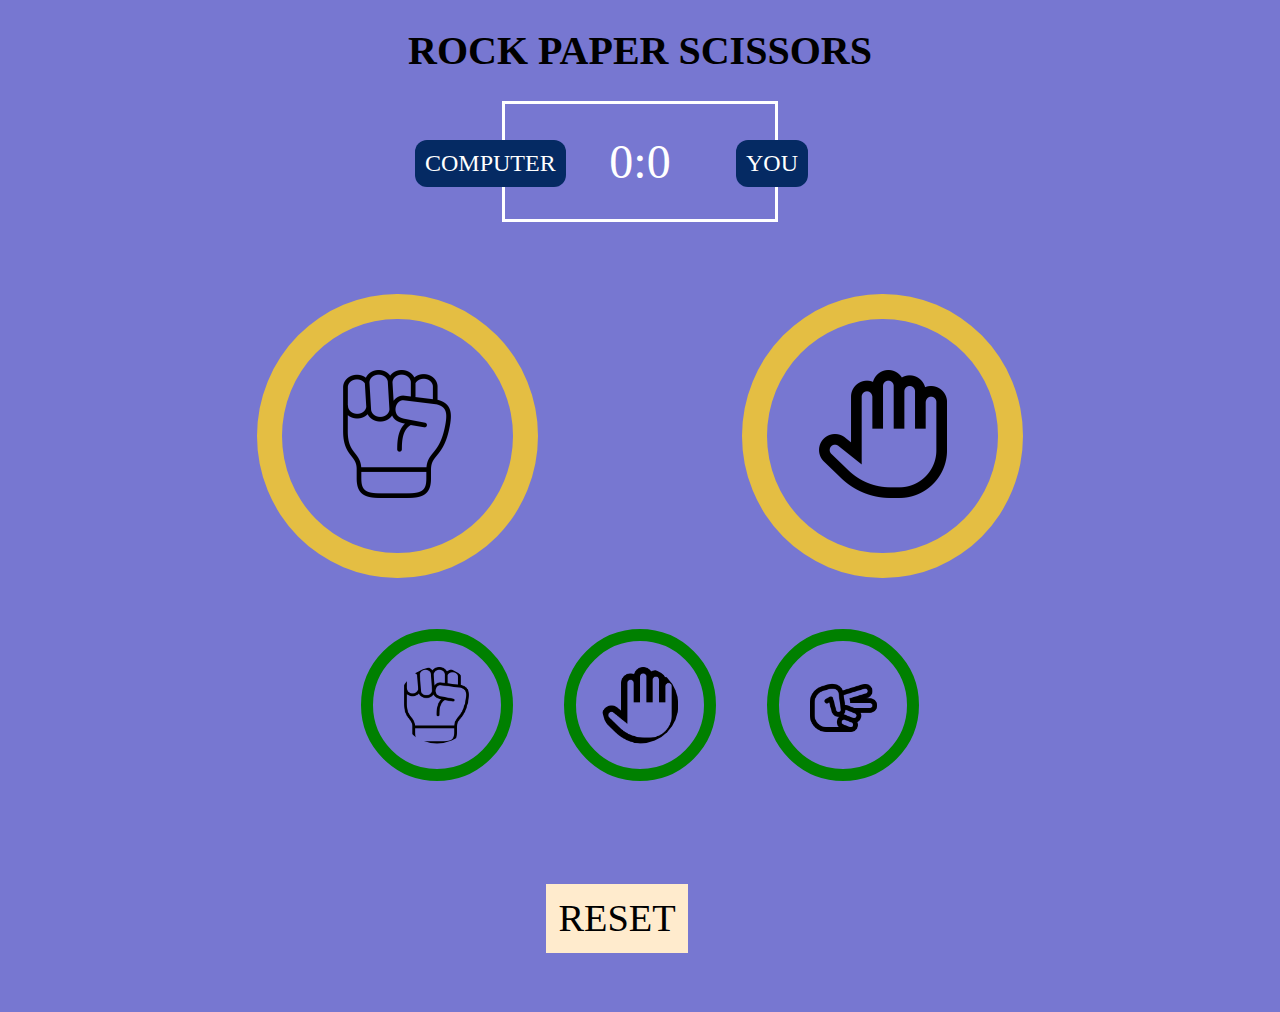
<file: Rock paper scissors/index.html>
<!DOCTYPE html>
<html>
    <head>
        <title>ROCK, PAPER, SCISSORS</title>
        <link rel="stylesheet" href="style.css">
       <script src="rps.js" defer></script>
    </head>

   <body>
    <h1 class="h11">ROCK PAPER SCISSORS</h1>
       <!--scoreboard-->
       <div class="scoreboard">
       <div id="user-badge" class="badge">YOU</div>
       <div id="cpu-badge" class="badge">COMPUTER</div>
       <span id="cs">0</span>:<span id="us">0</span>
     </div>
       

       <!--game-->
       <div class="game">
        <div class="compu">
             <img id="compimg" src="rock.png">
        </div>

        <div id="resultt" class="result">
              YOU WIN
             <!-- <div class="pagain">Play Again</div> -->
        </div>

        <div class="youu">
            <img id="usrimg" src="paper.png">
        </div>
       </div>

       <!--options-->
       <div class="options">
        <img id="img1" src="rock.png">
        <img id="img2" src="paper.png">
        <img id="img3" src="scissors.png">
       </div>

       <!--reset-->
       <div class="buttons">
       
        <div onclick="reset()" id="resett" class="reset">RESET</div>
       </div>
 

   </body>
</html>

<!-- <div class="score-board"></div>
    <div id="user-badge" class="badge">COMPUTER</div>
    <div id="cpu-badge" class="badge">YOU</div>
    <span id="user-score">0</span>:<span id="cpu-score">0</span>
  </div> -->
</file>
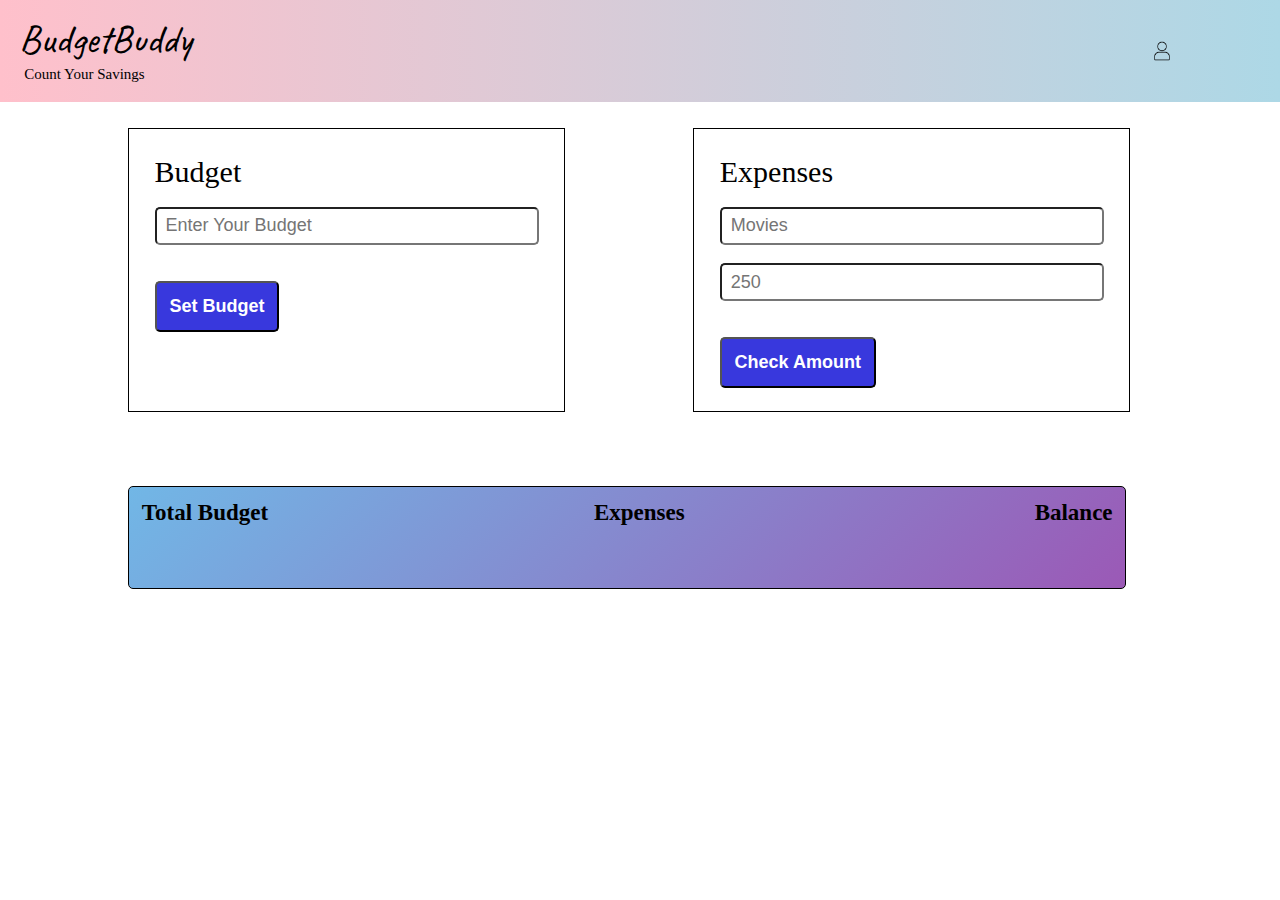
<file: budget.html>
<!DOCTYPE html>
<html lang="en">
<head>
    <meta charset="UTF-8">
    <meta name="viewport" content="width=device-width, initial-scale=1.0">
    <title>Budget App</title>
    <link rel="stylesheet" href="budget.css">
    <link rel="preconnect" href="https://fonts.googleapis.com">
<link rel="preconnect" href="https://fonts.gstatic.com" crossorigin>
<link href="https://fonts.googleapis.com/css2?family=Caveat:wght@400..700&display=swap" rel="stylesheet">

<script src="budget.js" defer></script>
</head>
<body>

<!--navbar-->
    <div class="navbar">
        <div class="text1">
            <p style="font-size: 40px; font-family: Caveat;">BudgetBuddy</p>
            <p style="margin-top: -3vw; font-size: 15px; margin-left: 5px;">Count Your Savings</p>
        </div>

        
        
        <div class="lote">
           
            <img src="people.png" width="20">
            <p id="demo"></p>
           
        </div>
    </div>

    <!--user enter details-->
   <div class="userdeatils">
    <div class="budget">
        <label for="budget" style="font-size: 30px; ">Budget</label><br><br>
        <input type="text" id="budget" name="budget" placeholder="Enter Your Budget" style="height: 3vw; width: 100%; border-radius: 5px;"><br><br><br>
        <button type="button" style="padding: 1vw; border-radius: 5px; background-color: rgb(56, 56, 221);"><span>Set Budget</span></button>
    </div>

    <div class="expenses">
        <label for="budget" style="font-size: 30px; ">Expenses</label><br><br>
        <input type="text" id="budget" name="budget" placeholder="Movies" style="height: 3vw; width: 100%; border-radius: 5px;"><br><br>
        <input type="text" id="budget" name="budget" placeholder="250" style="height: 3vw; width: 100%; border-radius: 5px;"><br><br><br>

        <button type="button" style="padding: 1vw;  border-radius: 5px; background-color: rgb(56, 56, 221);"><span>Check Amount</span></button>
    </div>
    
   </div>

<!--result-->
   <div class="show">
    <div class="details1">Total Budget</div>
    <div class="details2">Expenses</div>
    <div class="details3">Balance</div>
   </div>


   
</body>
</html>
</file>
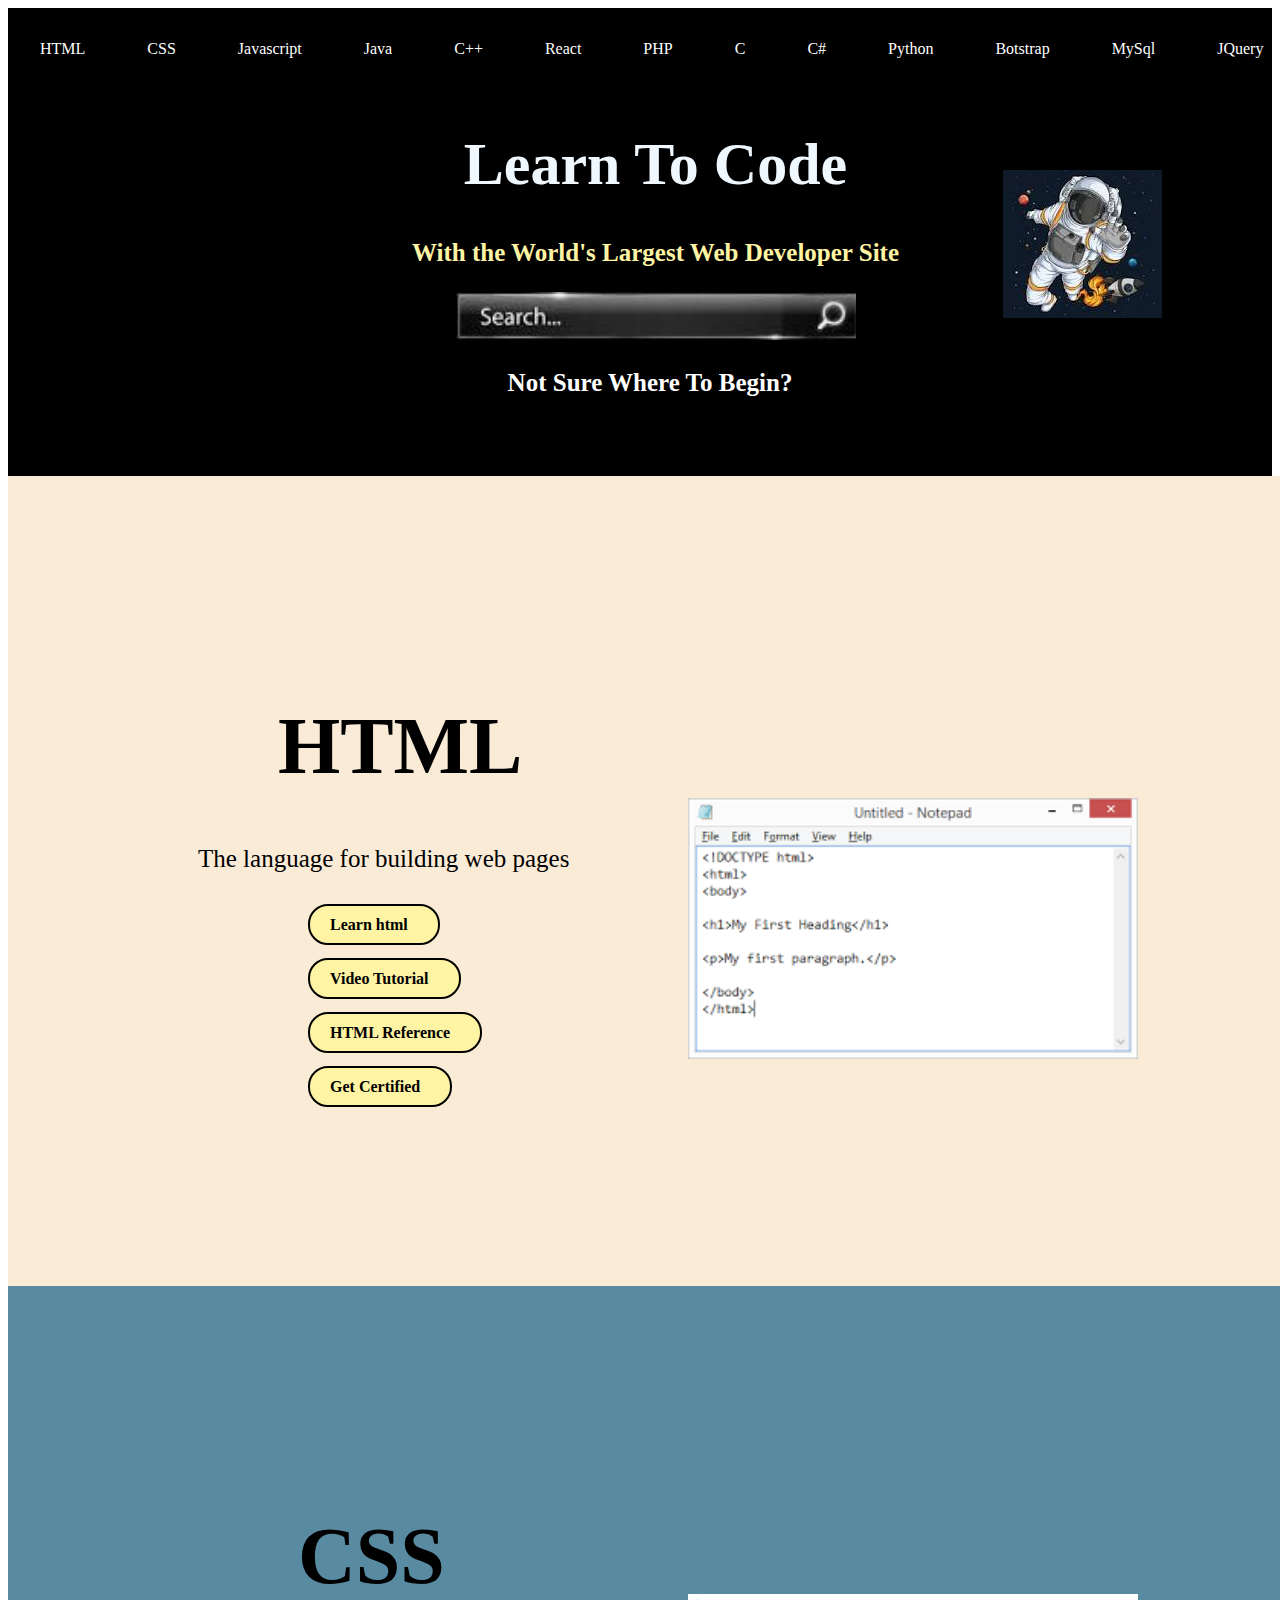
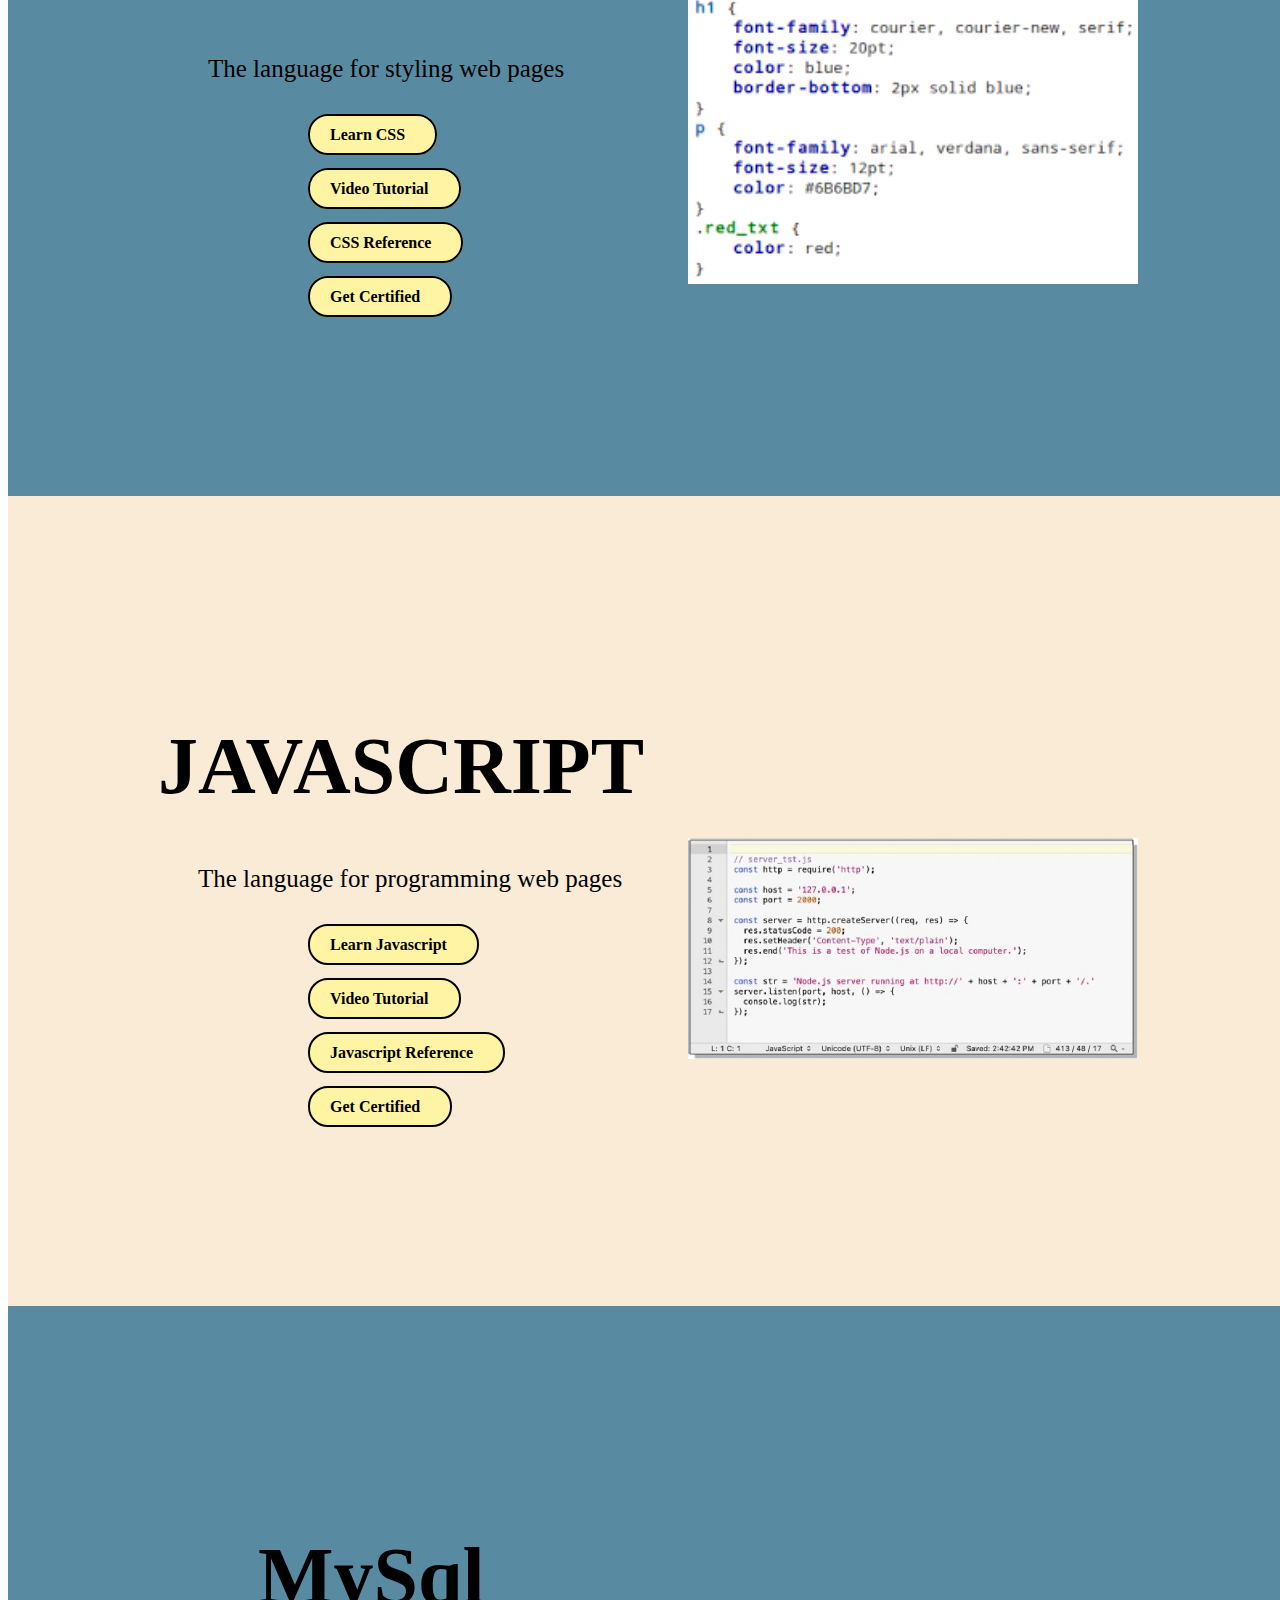
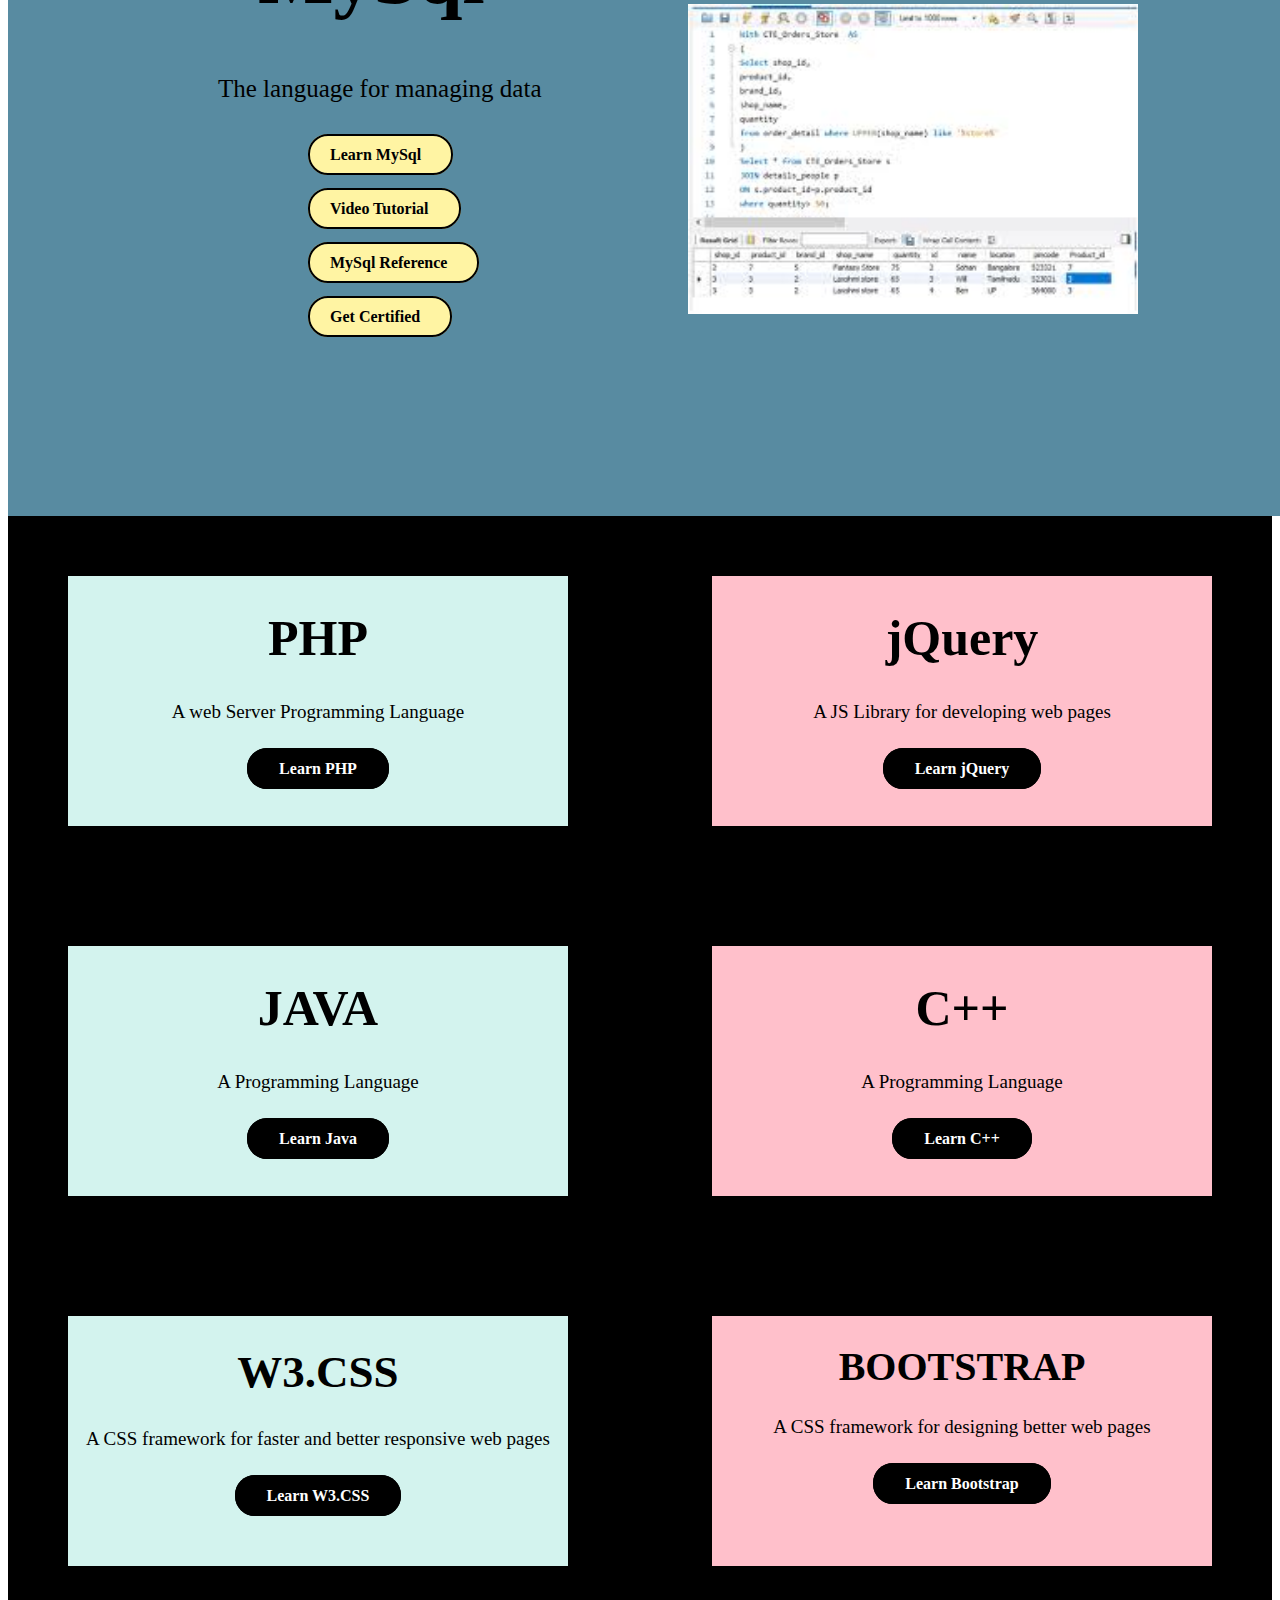
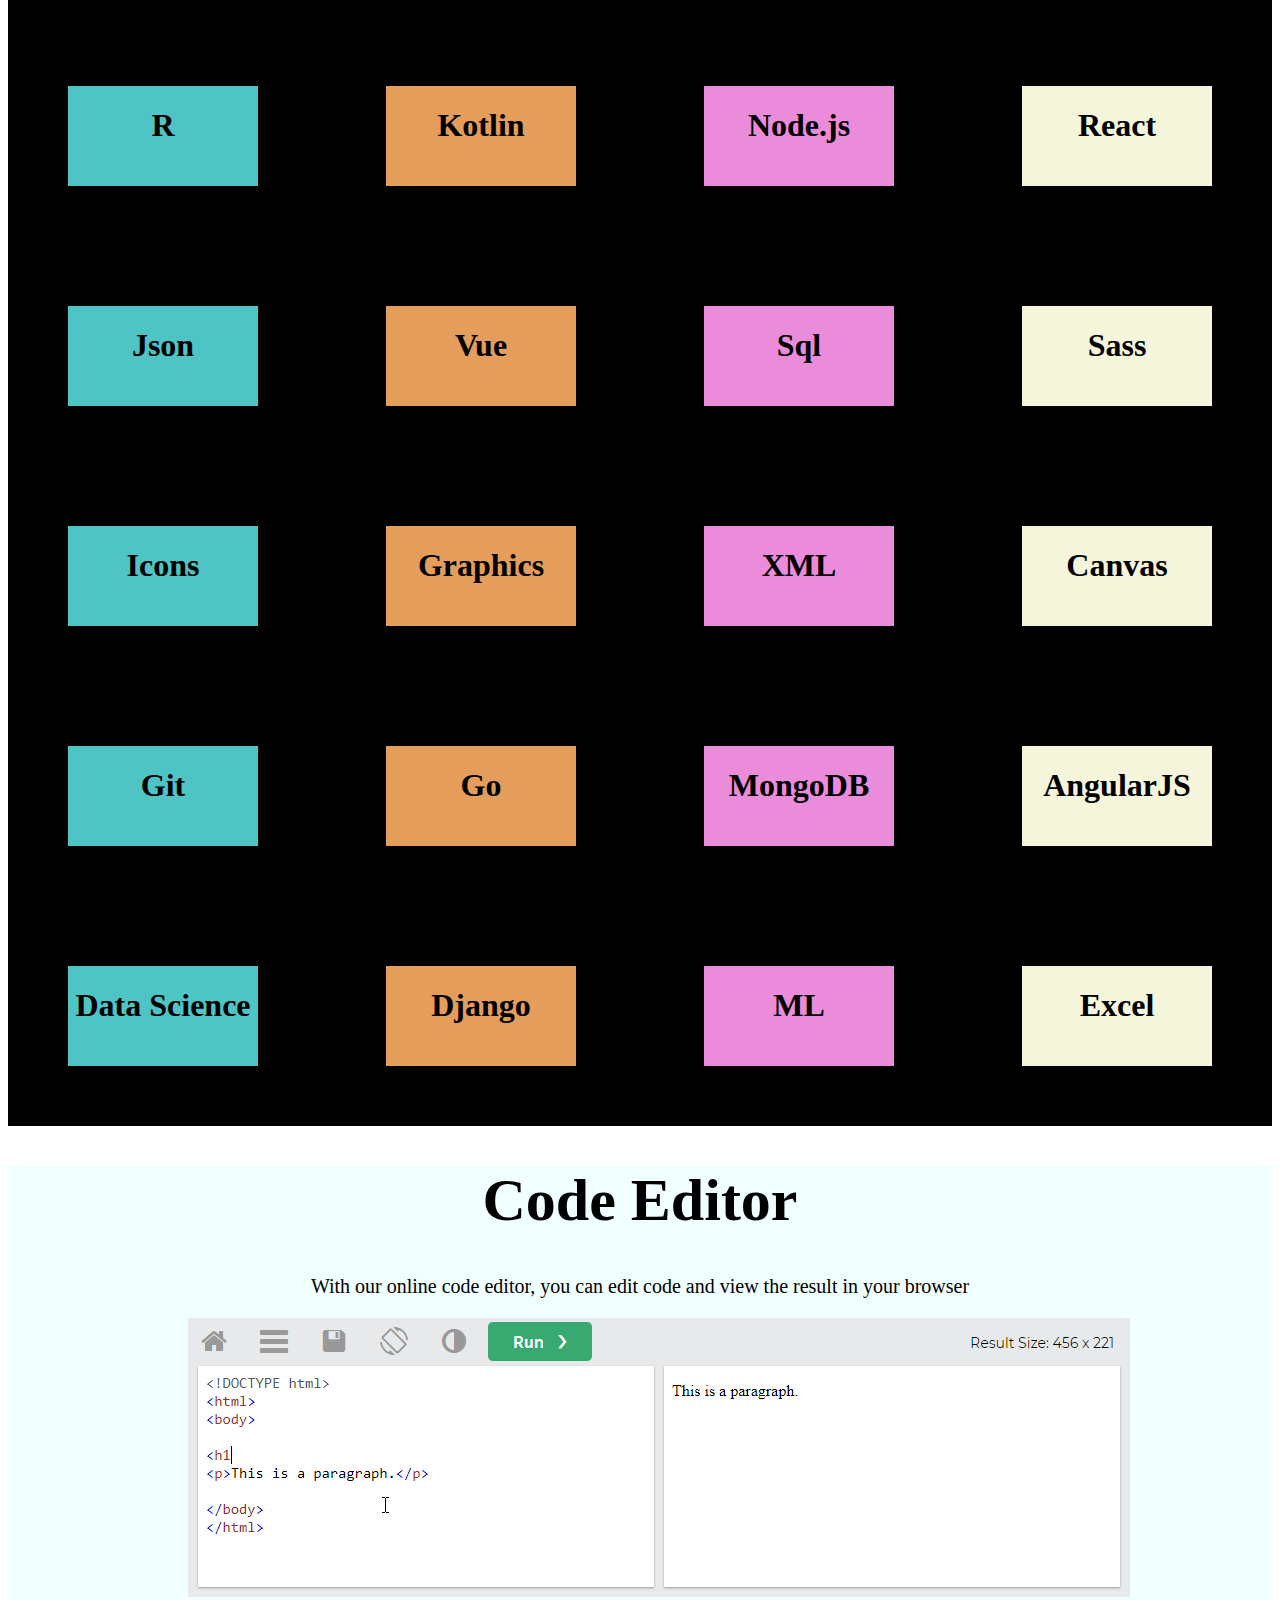
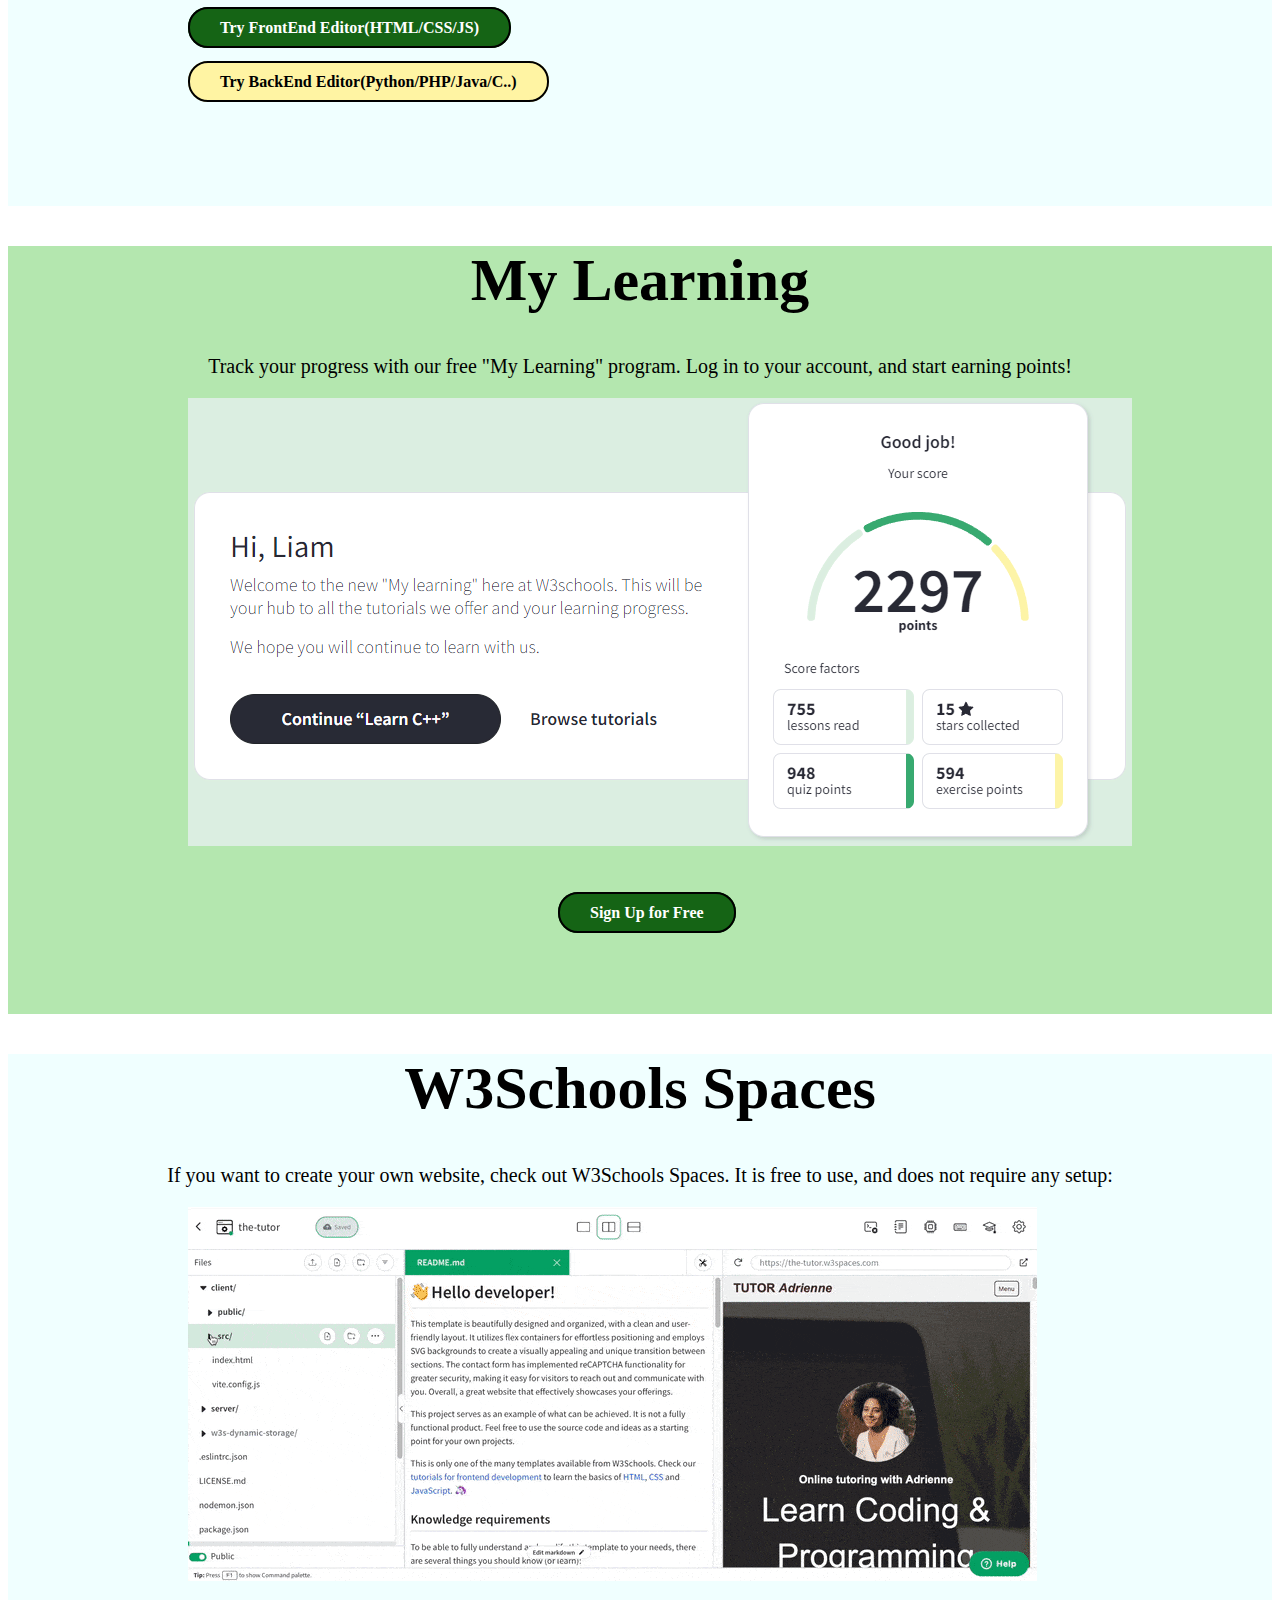
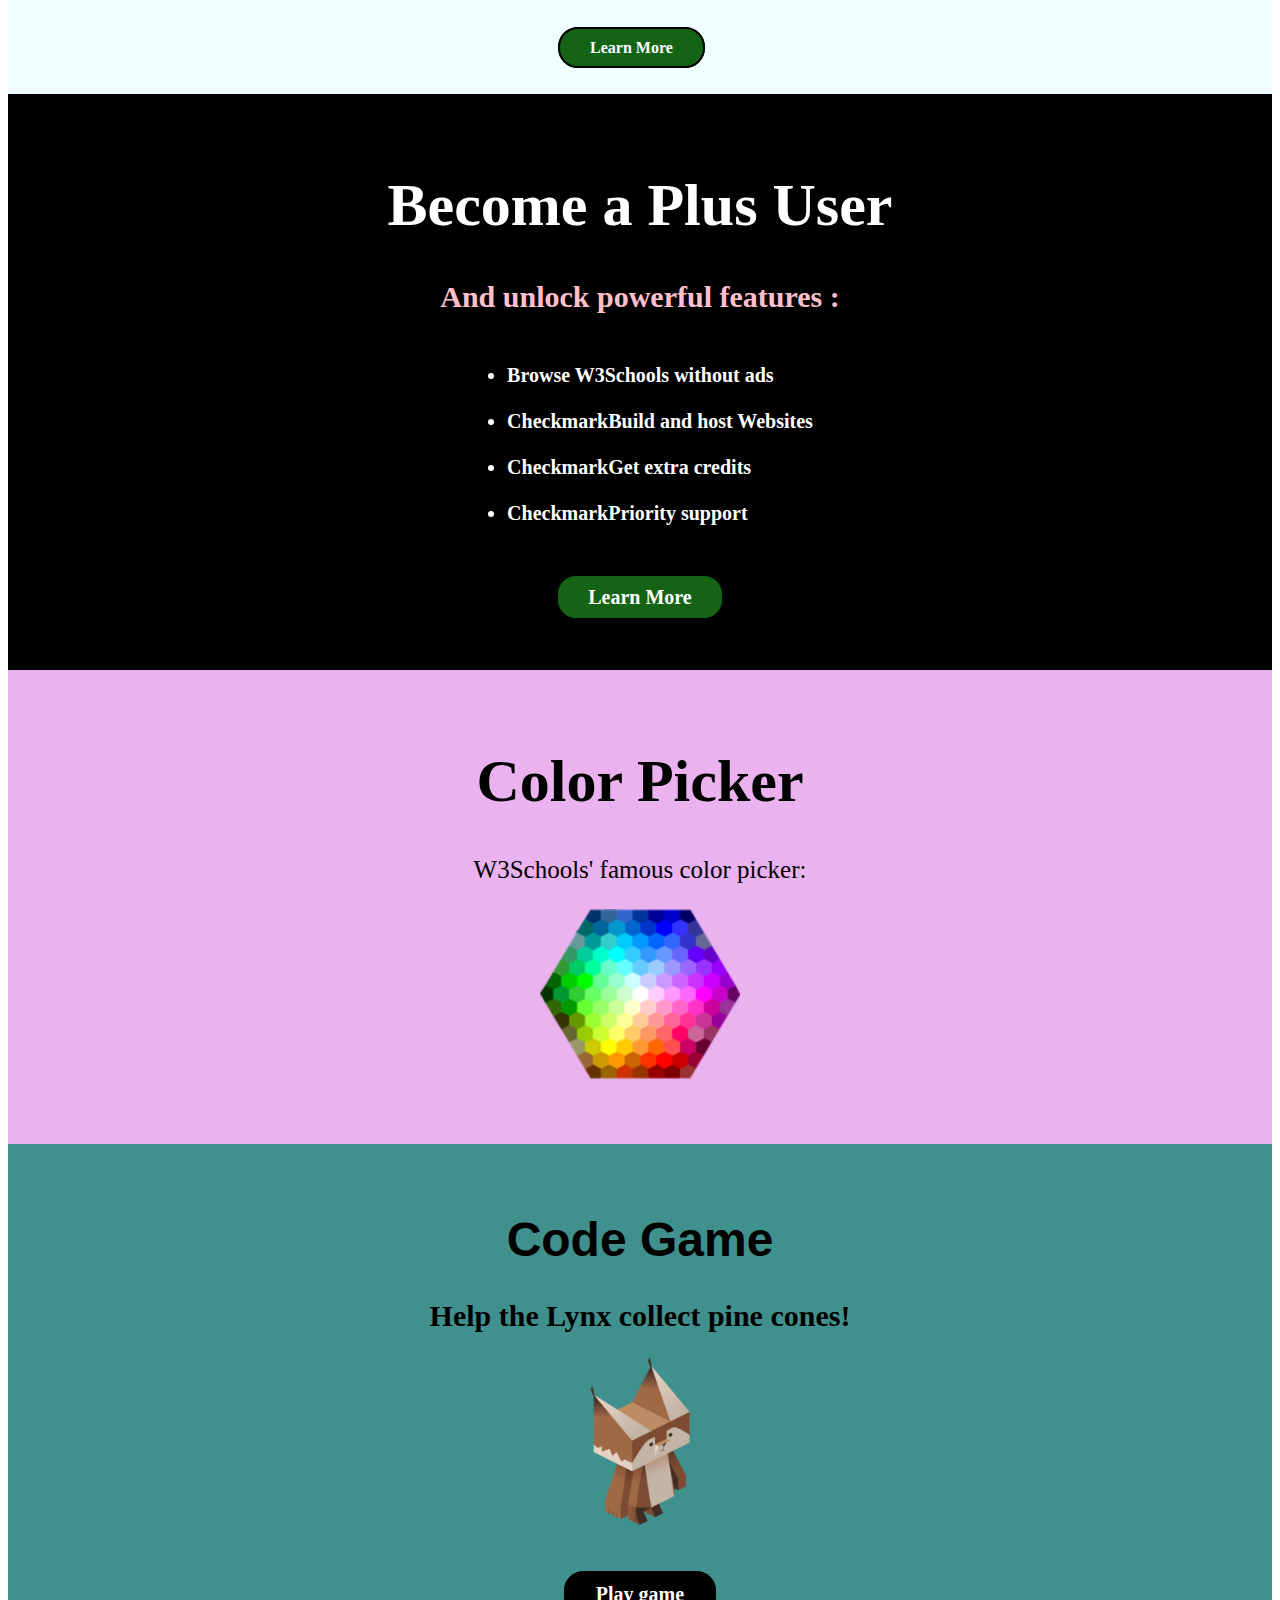
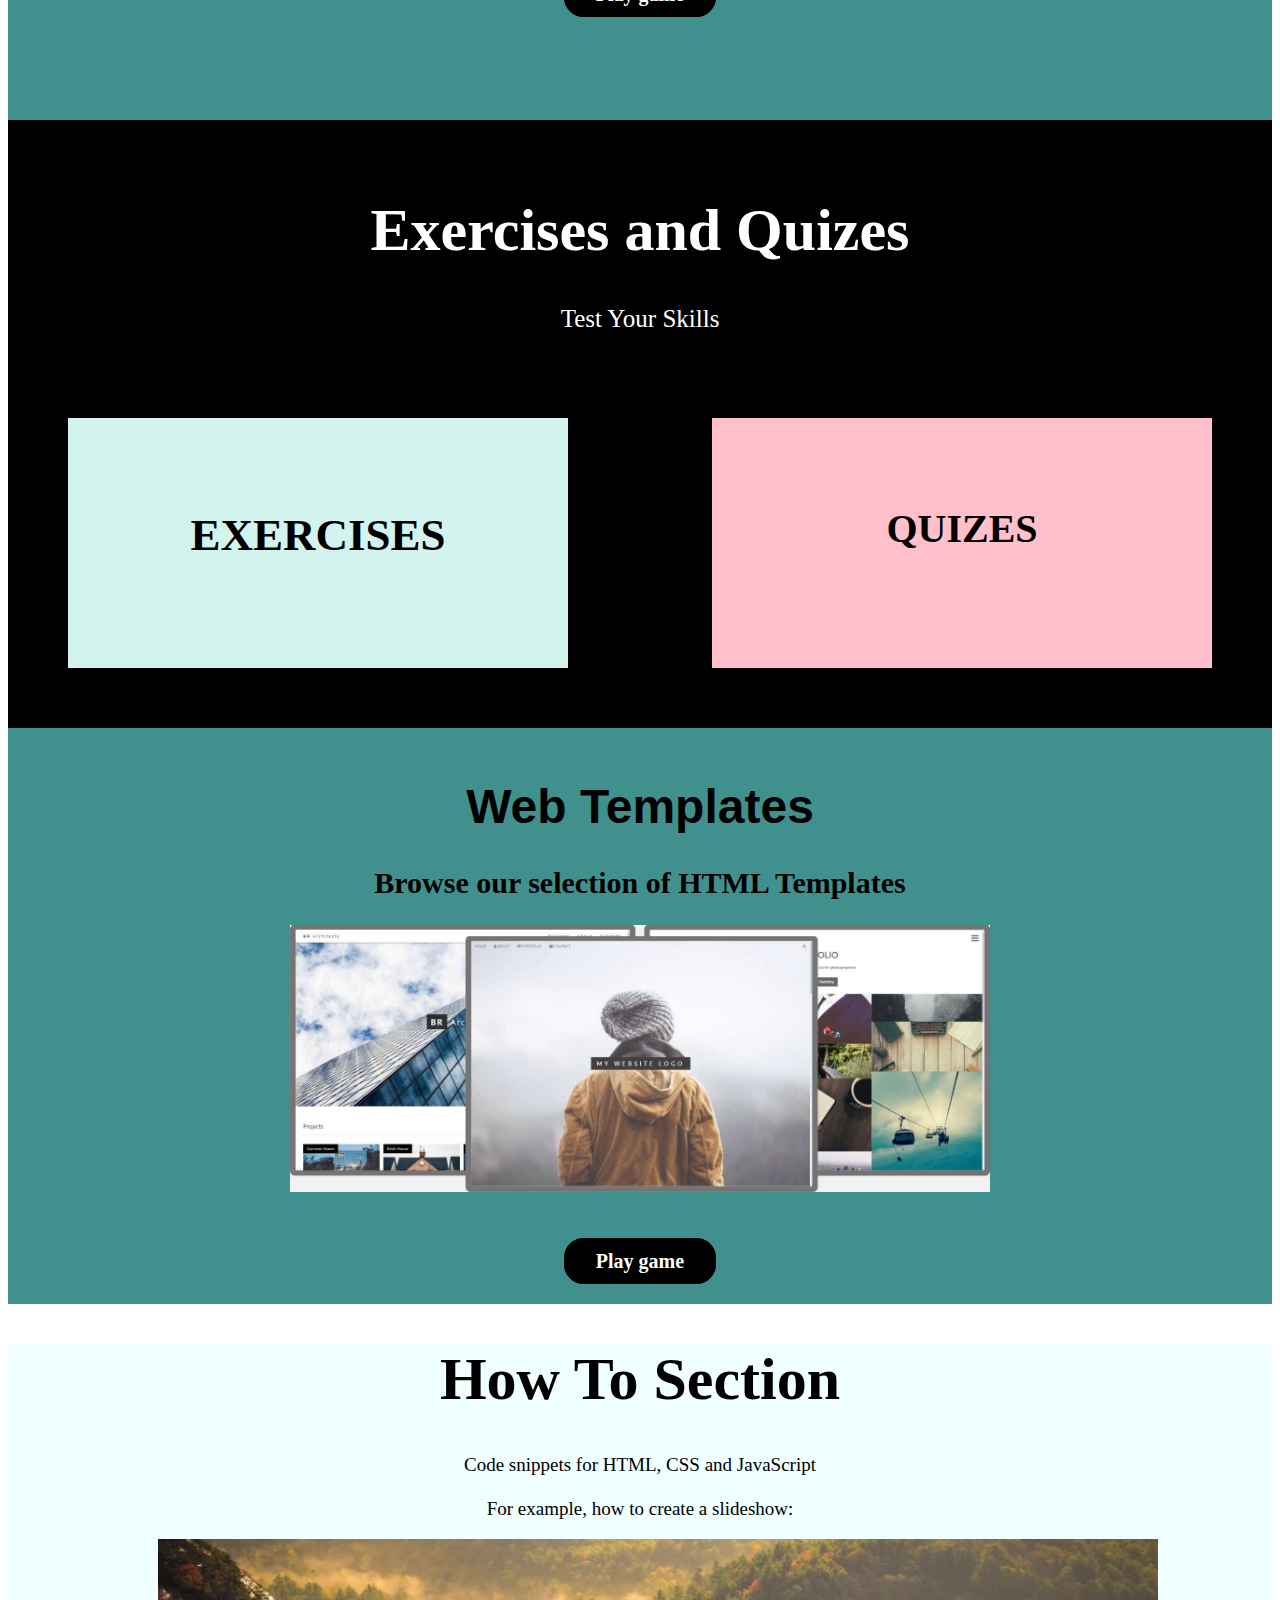
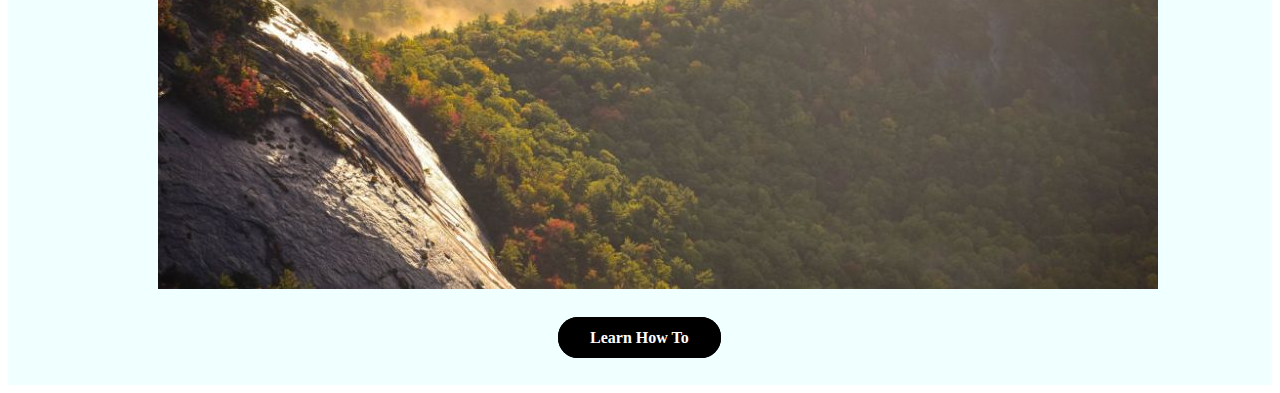
<file: task1.html>
<!DOCTYPE html>
<html>
    <head>
        <title>
            W3Schools Clone
        </title>
        <meta name="viewport" content="width=device-width, initial-scale=1.0">
        <link rel="icon" type="image/x-icon" href="html.png">
        <link rel="stylesheet" href="style.css">
        
    </head>

    <body>
    <div class="top">
        <div class="navbar">
            <table>
                <tr >
                    <td>HTML</td>
                    <td>CSS
                    </td>
                    <td>Javascript</td>
                    <td>Java</td>
                    <td>C++</td>
                    <td>React</td>
                    <td>PHP</td>
                    <td>C</td>
                    <td>C#</td>
                    <td>Python</td>
                    <td>Botstrap</td>
                    <td>MySql</td>
                    <td>JQuery</td>
                </tr>
            </table>
        </div>
      
       <div class="header">
           <img src="astronaut.jpeg" style="float: right; margin-right: 110px; margin-top: 40px;">
            <h1 style="font-size: 60px; color: aliceblue; margin-left: 300px;">Learn To Code</h1>
         <p style="font-size: 25px; color: #FFF4A3; font-weight: bold; margin-left: 300px;">With the World's Largest Web Developer Site</p>
         <img src="images.jpeg" width="400" style="margin-left: 300px;">
         <p style="font-size: 25px; color:#fff; font-weight: bold; margin-left: 20px;">Not Sure Where To Begin?</p>
         <br><br><br>
         </div>

    </div>



<!--HTML-->
<div class="lang">
    <div class="text">
        <h1 style="font-size: 80px; margin-left: 220px;">HTML</h1>
        <p style="font-size: 25px; margin-left: 140px;">The language for building web pages</p><br>
        <a href="">Learn html</a><br><br><br>
        <a href="">Video Tutorial</a><br><br><br>
        <a href="">HTML Reference</a><br><br><br>
        <a href="">Get Certified</a><br><br>
    </div>

    <div class="imagehtml">
        <img src="htmleg.png">
    </div>
</div>

<!--CSS-->
<div class="css">
    <div class="text">
        <h1 style="font-size: 80px; margin-left: 240px;">CSS</h1>
        <p style="font-size: 25px; margin-left: 150px;">The language for styling web pages</p><br>
        <a href="">Learn CSS</a><br><br><br>
        <a href="">Video Tutorial</a><br><br><br>
        <a href="">CSS Reference</a><br><br><br>
        <a href="">Get Certified</a><br><br>
    </div>

    <div class="imagehtml">
        <img src="csseg.png">
    </div>
</div>

<!--JS-->
<div class="lang">
    <div class="text">
        <h1 style="font-size: 80px; margin-left: 100px;">JAVASCRIPT</h1>
        <p style="font-size: 25px; margin-left: 140px;">The language for programming web pages</p><br>
        <a href="">Learn Javascript</a><br><br><br>
        <a href="">Video Tutorial</a><br><br><br>
        <a href="">Javascript Reference</a><br><br><br>
        <a href="">Get Certified</a><br><br>
    </div>

    <div class="imagehtml">
        <img src="jss.jpg">
    </div>
</div>

<!--MySql-->
<div class="css">
    <div class="text">
        <h1 style="font-size: 80px; margin-left: 200px;">MySql</h1>
        <p style="font-size: 25px; margin-left: 160px;">The language for managing data</p><br>
        <a href="">Learn MySql</a><br><br><br>
        <a href="">Video Tutorial</a><br><br><br>
        <a href="">MySql Reference</a><br><br><br>
        <a href="">Get Certified</a><br><br>
    </div>

    <div class="imagehtml">
        <img src="ms.jpeg">
    </div>
</div>


<div class="allang">
    <div class="cont">
        <h1 style="font-size: 50px;">PHP</h1>
        <p style="font-size: 19px;">A web Server Programming Language</p><br>
        <a href="">Learn PHP</a>
    </div>

    <div class="cont2">
        <h1 style="font-size: 50px;">jQuery</h1>
        <p style="font-size: 19px;">A JS Library for developing web pages</p><br>
        <a href="">Learn jQuery</a>
    </div>

</div>
<div class="allang">
    <div class="cont">
        <h1 style="font-size: 50px;">JAVA</h1>
        <p style="font-size: 19px;">A Programming Language</p><br>
        <a href="">Learn Java</a>
    </div>

    <div class="cont2">
        <h1 style="font-size: 50px;">C++</h1>
        <p style="font-size: 19px;">A Programming Language</p><br>
        <a href="">Learn C++</a>
    </div>

</div>
<div class="allang">
    <div class="cont">
        <h1 style="font-size: 45px;">W3.CSS</h1>
        <p style="font-size: 19px;">A CSS framework for faster and better responsive web pages</p><br>
        <a href="">Learn W3.CSS</a>
    </div>

    <div class="cont2">
        <h1 style="font-size: 40px;">BOOTSTRAP</h1>
        <p style="font-size: 19px;">A CSS framework for designing better web pages</p><br>
        <a href="">Learn Bootstrap</a>
    </div>

</div>


<!--small languages-->
<!--1-->
<div class="allang">
    <div class="conta">
        <h1>R</h1>
    </div>

    <div class="contb">
        <h1>Kotlin</h1>
    </div>

    <div class="contc">
        <h1>Node.js</h1>
    </div>

    <div class="contd">
        <h1>React</h1>
    </div>

</div>

<!--2-->
<div class="allang">
    <div class="conta">
        <h1>Json</h1>
    </div>

    <div class="contb">
        <h1>Vue</h1>
    </div>

    <div class="contc">
        <h1>Sql</h1>
    </div>

    <div class="contd">
        <h1>Sass</h1>
    </div>

</div>

<!--3-->
<div class="allang">
    <div class="conta">
        <h1>Icons</h1>
    </div>

    <div class="contb">
        <h1>Graphics</h1>
    </div>

    <div class="contc">
        <h1>XML</h1>
    </div>

    <div class="contd">
        <h1>Canvas</h1>
    </div>

</div>

<!--4-->
<div class="allang">
    <div class="conta">
        <h1>Git</h1>
    </div>

    <div class="contb">
        <h1>Go</h1>
    </div>

    <div class="contc">
        <h1>MongoDB</h1>
    </div>

    <div class="contd">
        <h1>AngularJS</h1>
    </div>

</div>

<!--5-->
<div class="allang">
    <div class="conta">
        <h1>Data Science</h1>
    </div>

    <div class="contb">
        <h1>Django</h1>
    </div>

    <div class="contc">
        <h1>ML</h1>
    </div>

    <div class="contd">
        <h1>Excel</h1>
    </div>

</div>

<!--code editor-->
<div class="codeed">
    <h1 style="text-align: center; font-size: 60px;">Code Editor</h1>
        <p style="text-align: center; font-size: 20px;">With our online code editor, you can edit code and view the result in your browser
        </p>
        <img src="codeeditor.webp" style="margin-left: 180px;"><br>
        <br>
        <a href="" style="background-color: rgb(21, 100, 21); color: #fff;">Try FrontEnd Editor(HTML/CSS/JS)</a>
        <br><br><br>
        <a href="" style="background-color: #FFF4A3; color: black;">Try BackEnd Editor(Python/PHP/Java/C..)</a>
</div>



<!--my learning-->
<div class="mylearning">
    <h1 style="text-align: center; font-size: 60px;">My Learning</h1>
        <p style="text-align: center; font-size: 20px;">Track your progress with our free "My Learning" program.
            Log in to your account, and start earning points!
        </p>
        <img src="myl-green-off.webp" style="margin-left: 180px;"><br>
        <br><br><br>
        <a href="" style="background-color: rgb(21, 100, 21); color: #fff; margin-left: 550px;">Sign Up for Free</a>
       
</div>


<!--editor-->
<div class="codeed">
    <h1 style="text-align: center; font-size: 60px;">W3Schools Spaces</h1>
        <p style="text-align: center; font-size: 20px;">If you want to create your own website, check out W3Schools Spaces.
            It is free to use, and does not require any setup:
        </p>
        <img src="dynamicspaces.webp" style="margin-left: 180px;"><br>
        <br><br><br>
        <a href="" style="background-color: rgb(21, 100, 21); color: #fff; margin-left: 550px;">Learn More</a>
       
</div>

<!--plus user-->
<div class="plus">
    <br><br>
    <h1 style="font-size: 60px;">Become a Plus User</h1>
    <p style="font-size: 30px; color: pink; font-weight: bold;">And unlock powerful features : </p>
    
        <ul class="myul">
            <li>Browse W3Schools without ads</li><br>
            <li>CheckmarkBuild and host Websites</li><br>
            <li>CheckmarkGet extra credits</li><br>
            <li>CheckmarkPriority support</li><br>
        </ul>
        <br><br>
        <a href="" style="background-color: rgb(21, 100, 21); color: #fff; margin-left: 0px; font-size: 20px;">Learn More</a>

</div>

<!--colorpicker-->
<div class="colorp">
    <br><br>
   <h1 style="font-size: 60px;">Color Picker</h1>
   <p style="font-size: 25px;">W3Schools' famous color picker:</p>
   <img src="colorpicker.webp" width="200">
</div>

    </body>
</html>

<!--game-->
<div class="game">
    <br><br>
    <h1 style="font-family: 'Franklin Gothic Medium', 'Arial Narrow', Arial, sans-serif,cursive; font-size: 48px">Code Game</h1>
    <h2 style="font-size: 30px;">Help the Lynx collect pine cones!</h2>
    <img src="game.webp" width="100"><br><br><br><br>
    <a href="" style="background-color: #000; color: #fff; margin-left: 0px; font-size: 20px;">Play game</a>

</div>

<!--exercises and quizes-->
<div class="exquiz">
    <br><br>
     <h1 style="color: #fff; text-align: center; font-size: 60px;">Exercises and Quizes</h1>
     <p style="color: #fff; text-align: center; font-size: 25px;">Test Your Skills</p>
     <div class="allang">
        <div class="cont">
            <h1 style="font-size: 45px;  padding-top: 60px;">EXERCISES</h1>
            
        </div>
    
        <div class="cont2">
            <h1 style="font-size: 40px; padding-top: 60px;">QUIZES</h1>
            
        </div>
    
    </div>
</div>

<!--web templates-->

<div class="game">
    <br>
    <h1 style="font-family: 'Franklin Gothic Medium', 'Arial Narrow', Arial, sans-serif,cursive; font-size: 48px">Web Templates</h1>
    <h2 style="font-size: 30px;">Browse our selection of HTML Templates</h2>
    <img src="w3css_templates.webp" width="700"><br><br><br><br>
    <a href="" style="background-color: #000; color: #fff; margin-left: 0px; font-size: 20px;">Play game</a>

</div>

<!--almst-->

<div class="codeed">
    <h1 style="text-align: center; font-size: 60px;">How To Section</h1>
        <p style="text-align: center; font-size: 19px;">Code snippets for HTML, CSS and JavaScript<br><br>
            For example, how to create a slideshow:
        </p>
        <img src="img_nature_wide.jpg" style="margin-left: 150px;"><br>
        <br><br>
        <a href="" style="background-color: #000; color: #fff; margin-left: 550px;">Learn How To</a>
       
</div>


</body>
</html>
</file>
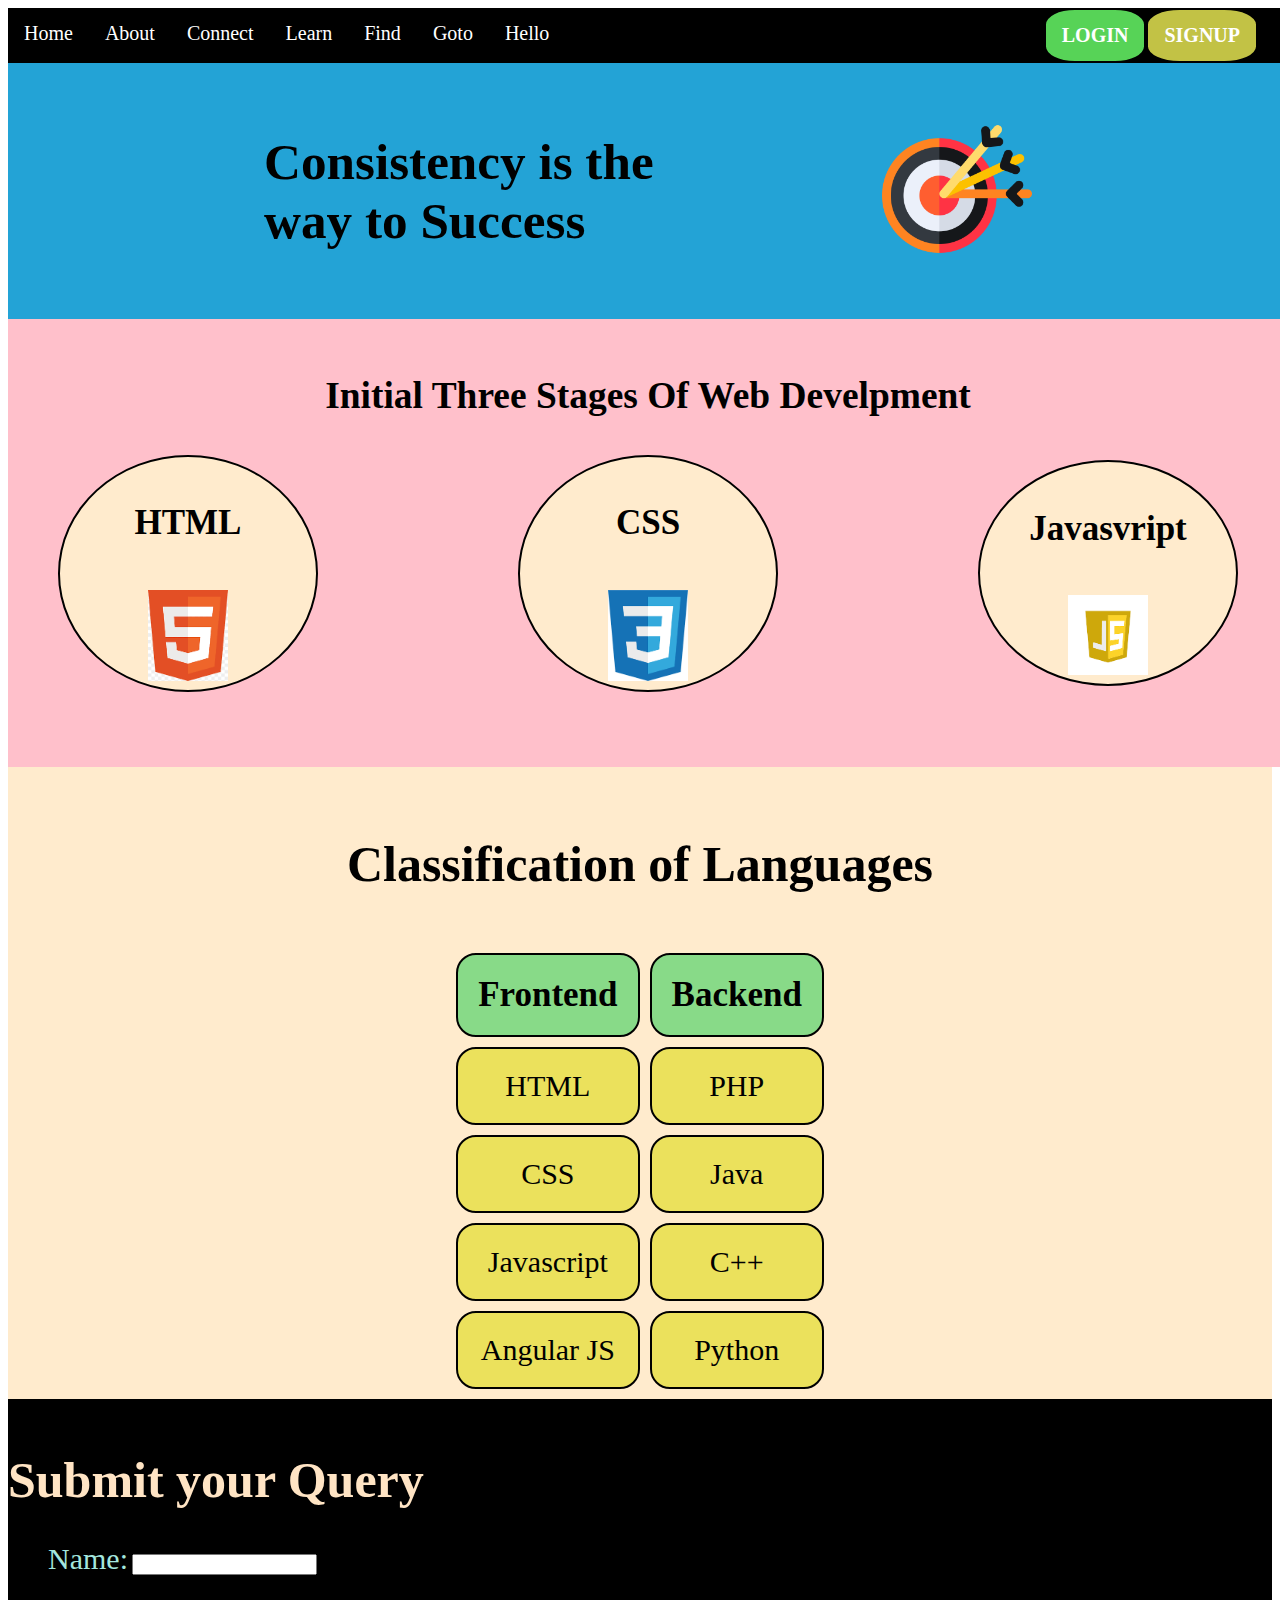
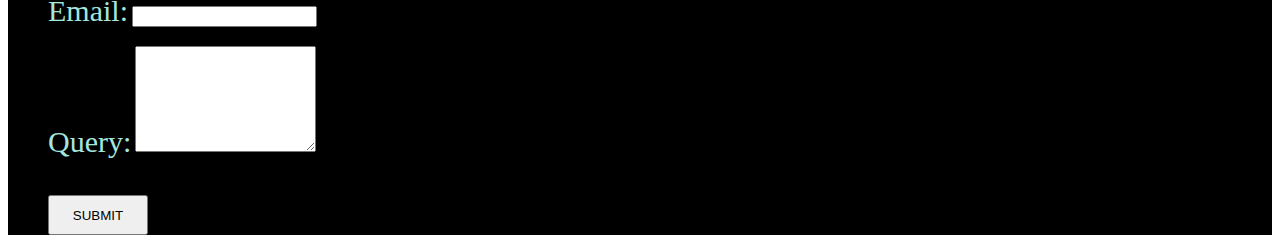
<file: task2.html>
<!DOCTYPE html>
<html>
    <head>
        <title>CSS</title>
        <link rel="stylesheet" href="style1.css">
        <meta name="viewport" content="width=device-width, initial-scale=1">
    </head>
    <body>
        <div class="navbar">
           <a href="#">Home</a>
           <a href="#">About</a>
           <a href="#">Connect</a>
           <a href="#">Learn</a>
           <a href="#">Find</a>
           <a href="#">Goto</a>
           <a href="#">Hello</a>

           <div class="logsign">
           <div class="log">
            <a href="#">LOGIN</a>
           
           </div>

           <div class="sign">
            <a href="#">SIGNUP</a>
           </div>
        </div>
        </div>

    <div class="top">
       
        <div class="text">
            <h1>Consistency is the <br>way to Success</h1>
      </div>
        <div class="image">
            <img src="consistent.png" width="150px">
        </div> 
    </div>

    <div class="courses">
        <br>
        <div class="ctext"><h3 style="color: #000;"> Initial Three Stages Of Web Develpment</h3></div>
        <div class="lang">
            <div class="html">
               <h4>HTML</h4>
               <img src="htnl.png" width="80px">
            </div>

            <div class="css">
              <h4>CSS</h4>
              <img src="css.png" width="80px">
            </div>

            <div class="js">
               <h4>Javasvript</h4>
               <img src="js.png" width="80px">
            </div>
        </div>
        
    </div>

<div class="vpg">
    <br>
    <h3 style="font-size: 50px;">Classification of Languages</h3>
    
    <table>
        <tr>
            <th>Frontend</th>
            <th>Backend</th>
        </tr>

        <tr>
            <td>HTML</td>
            <td>PHP</td>
            
        </tr>
       
        <tr>
            <td>CSS</td>
            <td>Java</td>
            
        </tr>

        <tr>
            <td>Javascript</td>
            <td>C++</td>
            
        </tr>
        <tr>
            <td>Angular JS</td>
            <td>Python</td>   
        </tr>       
    </table>
    
</div>


<!--form-->

<div class="formm">
    <br>
    <h1 style="font-size: 50px; color: bisque;">Submit your Query</h1>
    <div class="query">
    <form>
        <ul style="list-style-type: none;">
          <li>
            <label for="name" style="font-size: 30px; color: rgb(164, 230, 221);">Name:</label>
            <input type="text" id="name" name="user_name" />
          </li>
          <br>
          <li>
            <label for="mail" style="font-size: 30px; color: rgb(164, 230, 221);">Email:</label>
            <input type="email" id="mail" name="user_email" />
          </li>
          <br>
          <li>
            <label for="msg" style="font-size: 30px; color: rgb(164, 230, 221);">Query:</label>
            <textarea id="msg" name="user_message" style="height: 100px;"></textarea>
          </li>
          <br><br>
          <li>
            <button type="button" style="height: 40px; width: 100px;">SUBMIT</button>
          </li>
        </ul>
      </form>
      </div>
</div>

    </body>
</html>
</file>
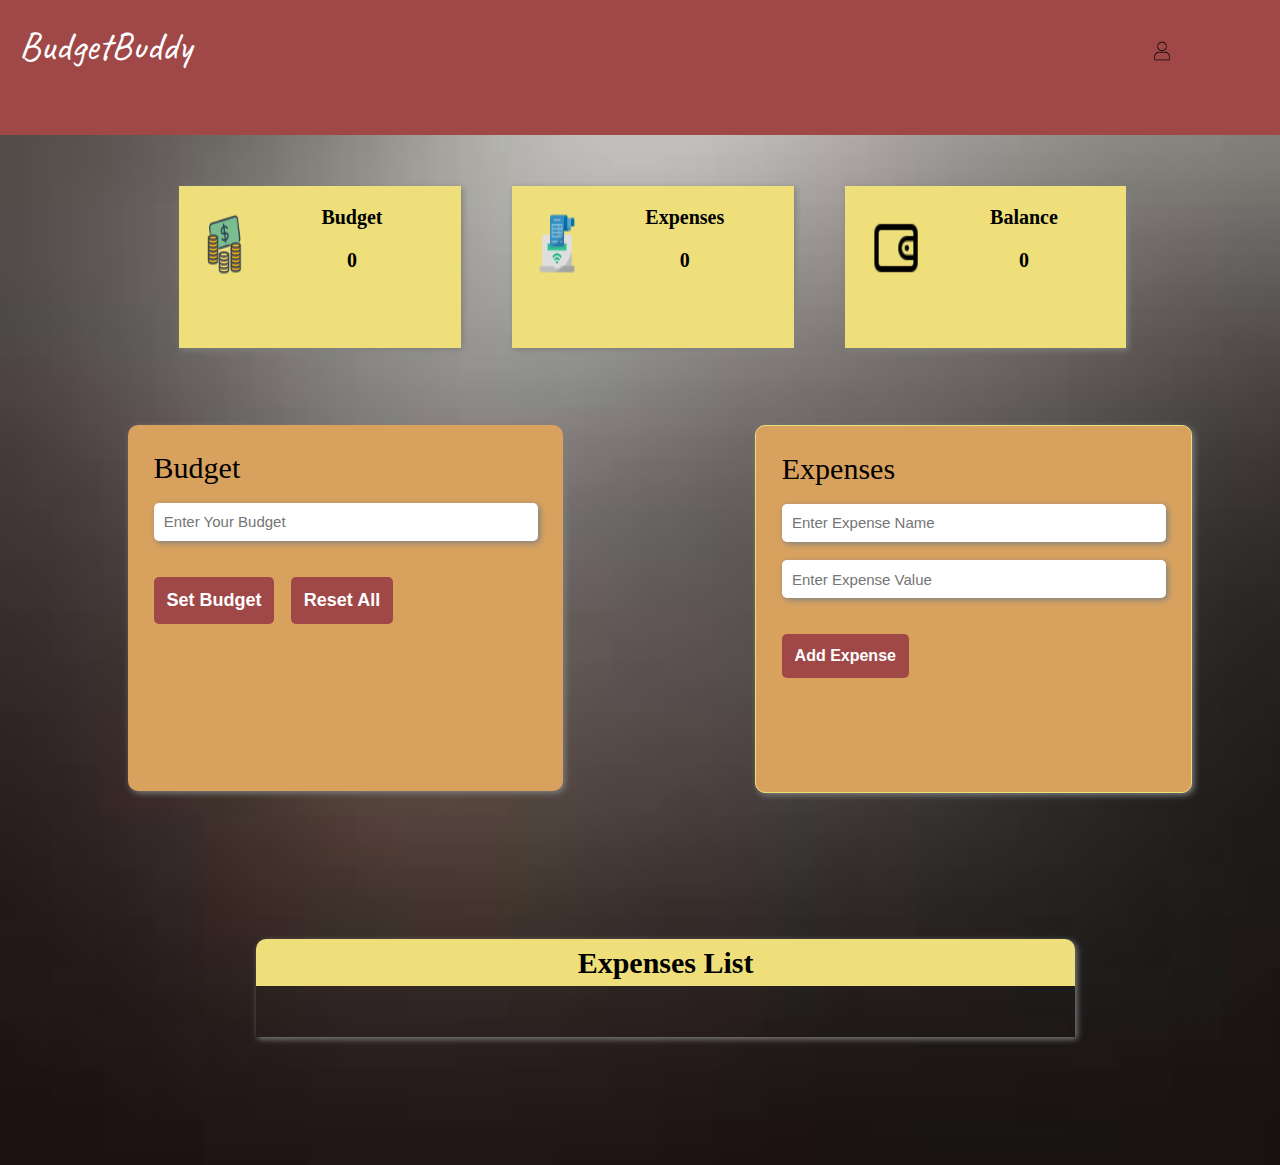
<file: Budget App/budget.html>
<!DOCTYPE html>
<html lang="en">
<head>
    <meta charset="UTF-8">
    <meta name="viewport" content="width=device-width, initial-scale=1.0">
    <title>Budget App</title>
    <link rel="stylesheet" href="budget.css">
    <link rel="preconnect" href="https://fonts.googleapis.com">
<link rel="preconnect" href="https://fonts.gstatic.com" crossorigin>
<link href="https://fonts.googleapis.com/css2?family=Caveat:wght@400..700&display=swap" rel="stylesheet">
<link rel="stylesheet" href="https://cdnjs.cloudflare.com/ajax/libs/font-awesome/6.1.1/css/all.min.css"/>

<script src="budget.js" defer></script>
</head>
<body>

<!--navbar-->
    <div class="navbar">
        <div class="text1">
            <p style="font-size: 40px; font-family: Caveat;">BudgetBuddy</p>
        </div>

        
        <div class="lote">
            <img src="people.png" width="20">
            <p id="demo">
        </div>
    </div>

<!--show-->
    <div class="show">

        <div class="details1">
            <img src="budget.png">
            <p>Budget</p>
            <p id="showbudget">0</p>

            <!-- <div class="ss" id="showbudget">0</div> -->
        </div>
    
        <div class="details2">
            <img src="expenses.png">
            <p>Expenses</p>
            <p id="showexpense">0</p>

            <!-- <div class="ss" id="showexpense" ></div> -->
        </div>
    
        <div class="details3">
            <img src="balance.png">
            <p>Balance</p>
            <p id="showbalance">0</p>

            <!-- <div class="ss" id="showbalance">65</div> -->
        </div>
       </div>
    

    <!--user enter details-->
   <div class="userdeatils">
    <div class="budget">
        
        <label for="budget" style="font-size: 30px;  ">Budget</label><br><br>
        <input class="inp" id="totalbudget" type="text" id="budget" name="budget" placeholder="Enter Your Budget"><br><br><br>
        <button onclick="showBudget();" class="addbut" type="button" ><span>Set Budget</span></button>
        <button onclick="reset();" class="addbut clearbut" type="button" style="margin-left: 1vw;" ><span>Reset All</span></button>

    </div>

    <div class="expenses">
        <label for="budget" style="font-size: 30px; ">Expenses</label><br><br>
        <input class="inp" type="text" id="expensename" name="budget" placeholder="Enter Expense Name" ><br><br>
        <input class="inp" id="expenses" type="text" id="budget" name="budget" placeholder="Enter Expense Value" ><br><br><br>

        <button  class="addbut" id="add" onclick="showExpense()" type="button" ><span>Add Amount</span></button>
    </div>
    
   </div>

    <!--expenses list-->
    <div class="expenseslist">
        <h2>Expenses List</h2>
        <ul id="UL">
           
        </ul>
    </div>
  
   
</body>
</html>
</file>
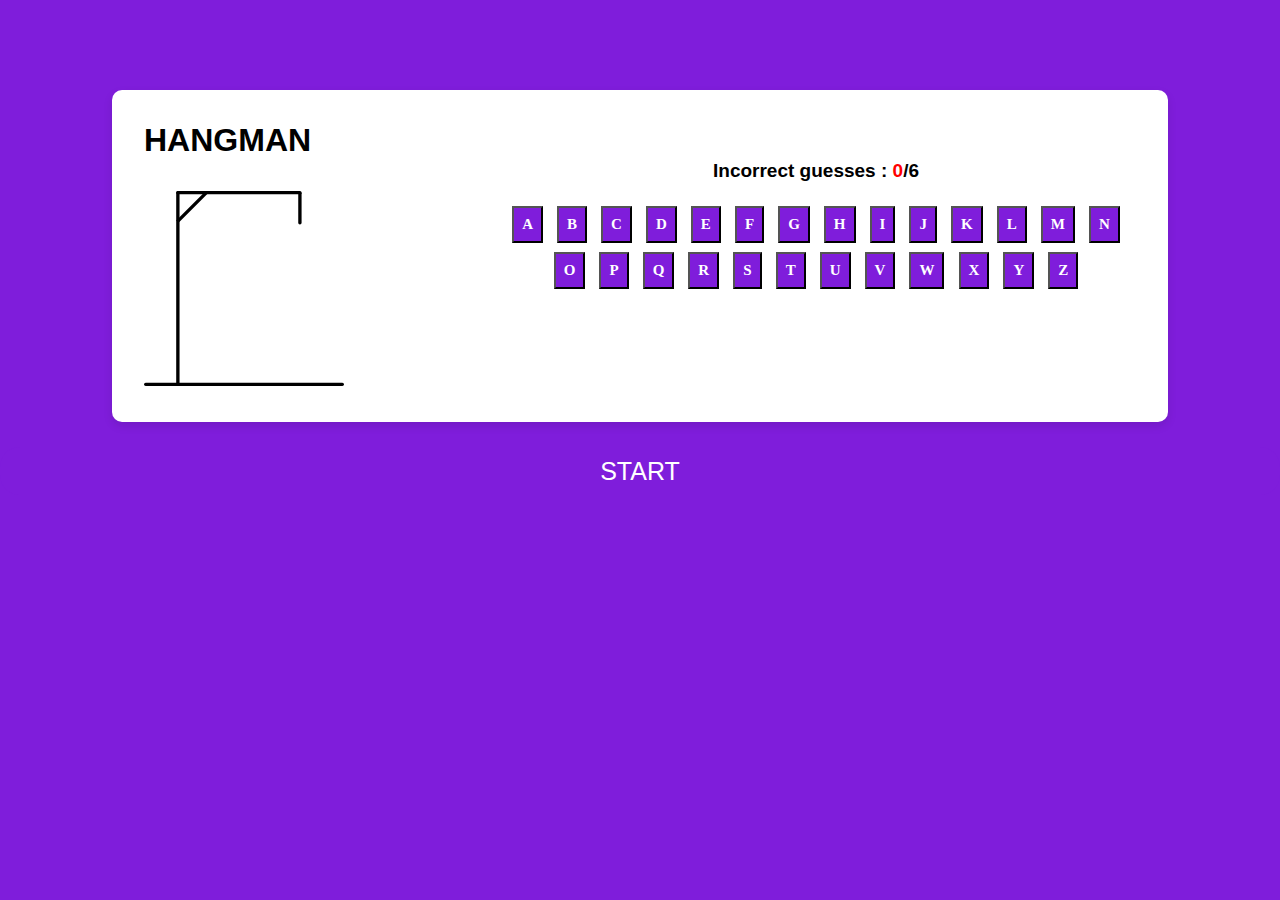
<file: Hangman/hanman.html>
<!DOCTYPE html>
<html>
    <head>
        <title>HANGMAN</title>
        <link rel="stylesheet" href="hangman.css">
        <script src="hangman.js" defer></script>
    </head>
    <body>
        <div class="hangman">
              <div class="images">
                 <h1>HANGMAN</h1>
                <img id="imgg" src="hangman-0.svg">
               
              </div>
              <div class="content">
                <div id="hh" class="fillwords">
                  
                </div>

                <div class="hint">
                    <p id="pp" class="hide"></p>
                </div>

                <div class="ig">
                    <p>Incorrect guesses : <span id="icg" >0</span>/6</p>
                </div>

                <div class="alphabets">
                  <button onclick="Click('A')" id="A" class="a">A</button>
                  <button onclick="Click('B')" id="B" class="a">B</button>
                  <button onclick="Click('C')" id="C" class="a">C</button>
                  <button onclick="Click('D')" id="D" class="a">D</button>
                  <button onclick="Click('E')" id="E" class="a">E</button>
                  <button onclick="Click('F')" id="F" class="a">F</button>
                  <button onclick="Click('G')" id="G" class="a">G</button>
                  <button onclick="Click('H')" id="H" class="a">H</button>
                  <button onclick="Click('I')" id="I" class="a">I</button>
                  <button onclick="Click('J')" id="J" class="a">J</button>
                  <button onclick="Click('K')" id="K" class="a">K</button>
                  <button onclick="Click('L')" id="L" class="a">L</button>
                  <button onclick="Click('M')" id="M" class="a">M</button>
                  <button onclick="Click('N')" id="N" class="a">N</button>
                  <button onclick="Click('O')" id="O" class="a">O</button>
                  <button onclick="Click('P')" id="P" class="a">P</button>
                  <button onclick="Click('Q')" id="Q" class="a">Q</button>
                  <button onclick="Click('R')" id="R" class="a">R</button>
                  <button onclick="Click('S')" id="S" class="a">S</button>
                  <button onclick="Click('T')" id="T" class="a">T</button>
                  <button onclick="Click('U')" id="U" class="a">U</button>
                  <button onclick="Click('V')" id="V" class="a">V</button>
                  <button onclick="Click('W')" id="W" class="a">W</button>
                  <button onclick="Click('X')" id="X" class="a">X</button>
                  <button onclick="Click('Y')" id="Y" class="a">Y</button>
                  <button onclick="Click('Z')" id="Z" class="a">Z</button>
                </div>

              </div>

              
        </div>

        <div onclick="pg()" id="playgame" class="PG"><p id="pgtext">START</p></div>

        <div id="myModal" class="modal">
  <div class="modal-content">
    <span onclick="closemodal();pg()" class="close">&times;</span>
    <img id="modalimg" src="victory.gif">
    <p id="modalcontent">YOU WIN</p>
    <button onclick="pg(); closemodal()" id="playgame" class="pg">Play Again</button>

  </div>

</div>
    </body>
</html>
</file>
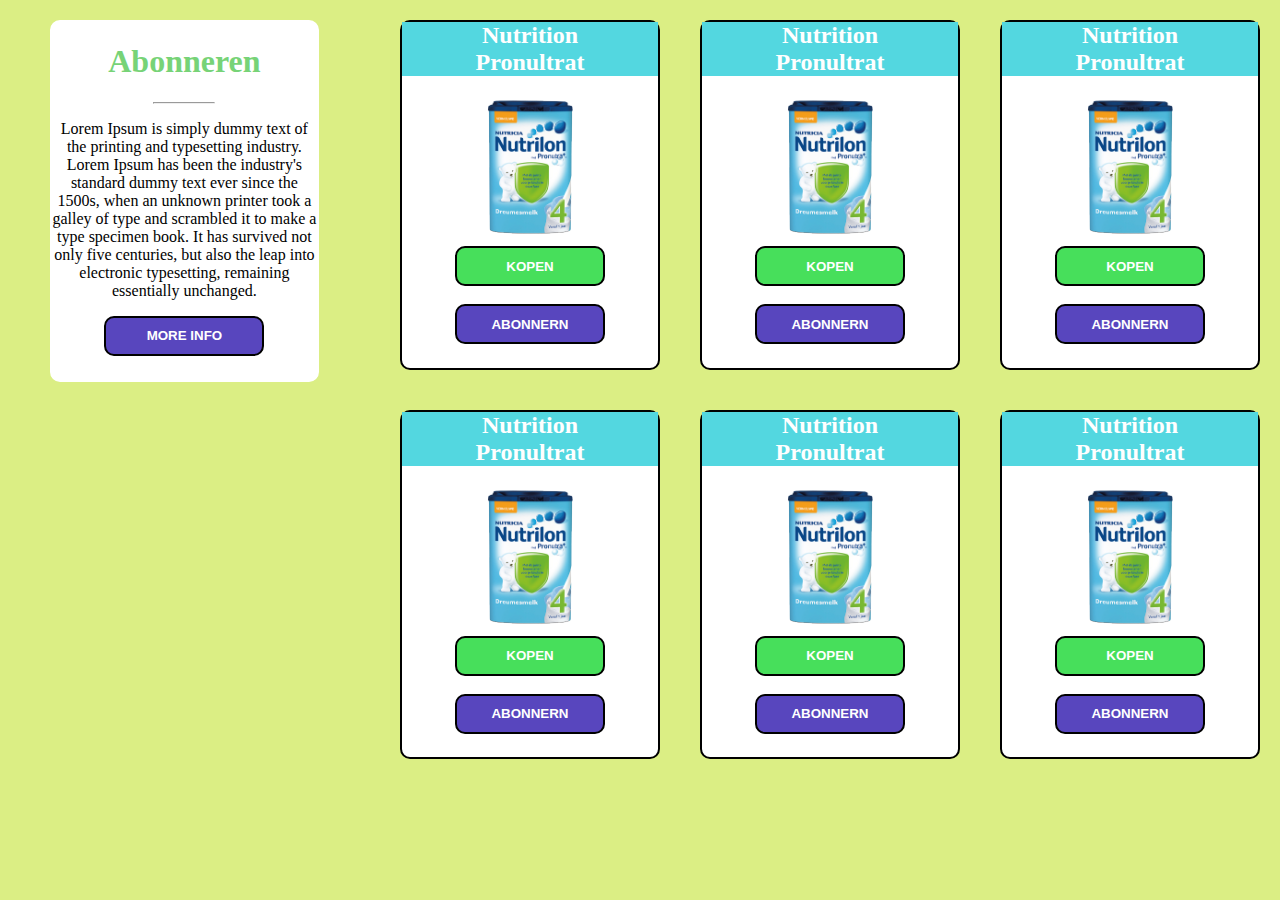
<file: task3/task3.html>
<!DOCTYPE html>
<html>
    <head>
        <title>Task 3</title>
        <link rel="stylesheet" href="task3.css">
    <meta name="viewport" content="width=device-width, initial-scale=1">

    </head>
    
    <body>
        <div class="main">

            <div class="abo">
                <div class="aboon">
                    <h1 style="color: rgb(119, 211, 119);">Abonneren</h1>
                    <hr style="width: 60px; color: rgb(119, 211, 119);">
                <p>Lorem Ipsum is simply dummy text of the printing and typesetting industry. Lorem Ipsum has been the industry's standard dummy text ever since the 1500s, when an unknown printer took a galley of type and scrambled it to make a type specimen book. It has survived not only five centuries, but also the leap into electronic typesetting, remaining essentially unchanged.</p>
                <button type="button" class="but2" style="height: 40px; width: 160px;">MORE INFO</button>

              </div>
                 
            </div>

            <div class="full">
                <div class="box">
                    <div class="text">
                        
                        <h1 style="text-align: center; margin-top: 0;">Nutrition<br>Pronultrat</h1>
                   </div>
                    <img src="Untitled-3.png" height="150px">
                    <br>
                    <button type="button" class="but1" style="height: 40px; width: 150px;">KOPEN</button><br><br>
                    <button type="button" class="but2" style="height: 40px; width: 150px;">ABONNERN</button>
                </div>

                <!--2-->
                <div class="box">
                    <div class="text">
                        
                        <h1 style="text-align: center; margin-top: 0;">Nutrition<br>Pronultrat</h1>
                   </div>
                    <img src="Untitled-3.png" height="150px">
                    <br>
                    <button type="button" class="but1" style="height: 40px; width: 150px;">KOPEN</button><br><br>
                    <button type="button" class="but2" style="height: 40px; width: 150px;">ABONNERN</button>
                </div>

                <!--3-->
                <div class="box">
                    <div class="text">
                        
                        <h1 style="text-align: center; margin-top: 0;">Nutrition<br>Pronultrat</h1>
                   </div>
                    <img src="Untitled-3.png" height="150px">
                    <br>
                    <button type="button" class="but1" style="height: 40px; width: 150px;">KOPEN</button><br><br>
                    <button type="button" class="but2" style="height: 40px; width: 150px;">ABONNERN</button>
                </div>
            </div>

        <!--2nd part-->
        <div class="full">
            <div class="box">
                <div class="text">
                    
                    <h1 style="text-align: center; margin-top: 0;">Nutrition<br>Pronultrat</h1>
               </div>
                <img src="Untitled-3.png" height="150px">
                <br>
                <button type="button" class="but1" style="height: 40px; width: 150px;">KOPEN</button><br><br>
                <button type="button" class="but2" style="height: 40px; width: 150px;">ABONNERN</button>
            </div>

            <!--2-->
            <div class="box">
                <div class="text">
                    
                    <h1 style="text-align: center; margin-top: 0;">Nutrition<br>Pronultrat</h1>
               </div>
                <img src="Untitled-3.png" height="150px">
                <br>
                <button type="button" class="but1" style="height: 40px; width: 150px;">KOPEN</button><br><br>
                <button type="button" class="but2" style="height: 40px; width: 150px;">ABONNERN</button>
            </div>

            <!--3-->
            <div class="box">
                <div class="text">
                    
                    <h1 style="text-align: center; margin-top: 0;">Nutrition<br>Pronultrat</h1>
               </div>
                <img src="Untitled-3.png" height="150px">
                <br>
                <button type="button" class="but1" style="height: 40px; width: 150px;">KOPEN</button><br><br>
                <button type="button" class="but2" style="height: 40px; width: 150px;">ABONNERN</button>
            </div>
        </div>

        </div>
    </body>
</html>
</file>
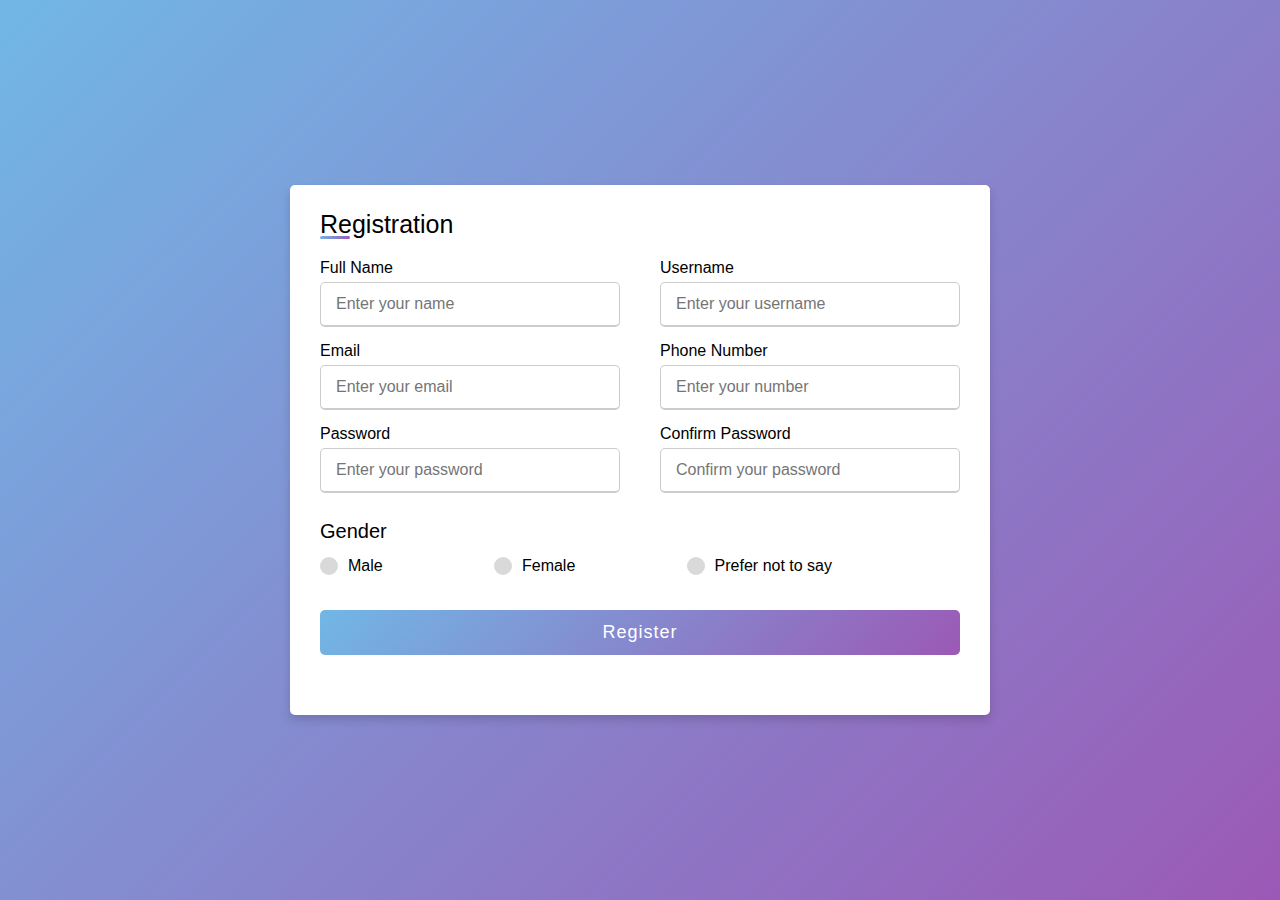
<file: task4/form.html>
<!DOCTYPE html>
<html lang="en" dir="ltr">
  <head>
    <meta charset="UTF-8">
    <title> Form </title>
    <link rel="stylesheet" href="form.css">
     <meta name="viewport" content="width=device-width, initial-scale=1.0">
   </head>
<body>
  <div class="container">
    <div class="title">Registration</div>
    <div class="content">
      <form action="#">
        <div class="user-details">
          <div class="input-box">
            <span class="details">Full Name</span>
            <input type="text" placeholder="Enter your name" required>
          </div>
          <div class="input-box">
            <span class="details">Username</span>
            <input type="text" placeholder="Enter your username" required>
          </div>
          <div class="input-box">
            <span class="details">Email</span>
            <input type="text" placeholder="Enter your email" required>
          </div>
          <div class="input-box">
            <span class="details">Phone Number</span>
            <input type="text" placeholder="Enter your number" required>
          </div>
          <div class="input-box">
            <span class="details">Password</span>
            <input type="text" placeholder="Enter your password" required>
          </div>
          <div class="input-box">
            <span class="details">Confirm Password</span>
            <input type="text" placeholder="Confirm your password" required>
          </div>
        </div>
        <div class="gender-details">
          <input type="radio" name="gender" id="dot-1">
          <input type="radio" name="gender" id="dot-2">
          <input type="radio" name="gender" id="dot-3">
          <span class="gender-title">Gender</span>
          <div class="category">
            <label for="dot-1">
            <span class="dot one"></span>
            <span class="gender">Male</span>
          </label>
          <label for="dot-2">
            <span class="dot two"></span>
            <span class="gender">Female</span>
          </label>
          <label for="dot-3">
            <span class="dot three"></span>
            <span class="gender">Prefer not to say</span>
            </label>
          </div>
        </div>
        <div class="button">
          <input type="submit" value="Register">
        </div>
      </form>
    </div>
  </div>

</body>
</html>
</file>
<file: Rock paper scissors/style.css>
body{
    background-color: rgb(119, 119, 209);
    text-align: center;
}

.scoreboard{
    margin: auto;
    text-align: center;
    color: white;
    border: 3px solid white;
    width: 250px;
    font-size: 3rem;
    padding: 30px 10px;
    position: relative;
   
}

#user-badge {
    position: absolute;
    right: -33px;
    top: 36px;
}

.badge {
    background: rgb(5, 42, 99);
    font-size: 1.5rem;
    padding: 10px 10px;
    border-radius: 12px;
}

#cpu-badge {
    position: absolute;
    left: -90px;
    bottom: 32px;
}


.h11{
    font-size: 40px;
}



.compboard{
    width: 14vw;
    position: relative;
    background-color: rgb(240, 255, 242);
    padding: 1vw;
    right:60px;
    top: -12.5vw;
 }
    


.userboard{
    width: 14vw;
    position: relative;
    background-color: rgb(240, 255, 242);
    padding: 1vw;
    left:28vw;
   bottom: 20vw;
}



.text1{
    color: white;
    font-size: 38px;
    margin-left: -25px;
    margin-top: 4vw;
}

.text2{
    color: white;
    font-size: 38px;
    margin-right: -8vw;
    margin-top: -13vw;
}


.game{
    justify-content: center;
    margin: auto;
    align-items: center;
    display: flex;
    margin-top: 8vh;
   
}

.compu{
    padding: 4vw;
    border: 2vw solid rgb(228, 190, 67);
border-radius: 50%;
}

.compu img{
    width: 10vw;
}

.youu{
    
    padding: 4vw;
    border: 2vw solid rgb(228, 190, 67);
border-radius: 50%;
}


.youu img{
    width: 10vw;
}

.result{
    font-size: 4vw;
    margin: 5vw;
padding: 3vw;

font-weight: bold;
text-align: center;
}

.options{
    justify-content: center;
    padding: 2vw;
    display: flex;
  
}

.options img{
    border: 1vw solid green;
    border-radius: 50%;
    padding: 2vw;
    width: 6vw;
    margin: 2vw;
}

.buttons{
    display: flex;
    margin-left: 38vw;
}

.start{
  margin: 4vw;
 font-size: 3vw;
 background-color: blanchedalmond;
 padding: 1vw;
 cursor: pointer;
}

.reset{
    margin: 4vw;
    font-size: 3vw;
    background-color: blanchedalmond;
    padding: 1vw;
    cursor: pointer;
}

/* .pagain{
    background-color: black;
    color: white;
    padding: 0.7vw;
    margin-top: 1vw;
    cursor: pointer;
} */

.temp{
    width: 10vw;
}
</file>
<file: budget.css>
body{
    margin: 0;
}

.navbar{
    background-image: linear-gradient(to right, pink , lightblue);
   display: flex;
   height: 8vw;
}

.text1{
    float: left;
    margin-top: -2vw;
    margin-left: 1.5vw;
    margin-bottom: 5vw;
}

.lote{
    float: right;
    margin-top: 1.5vw;
    margin-left: 75vw;
}

.lote img{
    float: left;
    margin-right: 0.5vw;
    margin-top: 1.7vw;
}

.lote p{
    font-size: 20px;
    float: left;
}


.userdetails{
    display: flex;
    background-color: aquamarine;
   
}

.budget{
    margin-left: 10vw;
    padding: 2vw;
   border: 1px solid black;
   margin-top: 2vw;
   float: left;
   width: 30vw;
   height: 18vw;
}

.expenses{
  border: 1px solid black;
  float: left;
  margin-left: 10vw;
  padding: 2vw;
  margin-top: 2vw;
  width: 30vw;
  height: 18vw;
}

span{
    
    font-size: 18px;
    font-weight: bold;
    color: white;
}

input{
    box-sizing: border-box;
    font-size: 18px;
    padding: 0.7vw;
}


input::placeholder{
    font-size: 18px;
    
}

.show{
    padding: 1vw;
    border: 1px solid black;
  clear: both;
    width: 78vw;
    height: 8vw;
    border-radius: 5px;
  margin-top: 30vw;
  margin-left: 10vw;
  box-sizing: border-box;
  background: linear-gradient(135deg, #71b7e6, #9b59b6);

}

.details1{
    font-weight: bold;
    font-size: 23px;
    float: left;
}

.details2{
    font-weight: bold;
    font-size: 23px;
    margin-left: 24vw;
    width: 10vw;
    float: left;
    text-align: center;
}

.details3{
    font-weight: bold;
    font-size: 23px;
    float: right;
}



@media screen and (max-width : 850px) {
    .budget{
       padding: 4vw;
        margin-left: 20%;
        float: none;
        width: 55vw;
        height: 38vw;
    }
    .expenses{
        padding: 4vw;
        margin-left: 20%;
        float: none;
        width: 55vw;
        height: 38vw;
    }
    .navbar{
       height: 18vw;
       line-height: 15px;
      
    }
    input{
        box-sizing: content-box;
        height: 10vw;
    }

    .text1{
        margin-top: 1vw;
     }
    button{
       width: 30vw;
    }
}

@media screen and (max-width : 700px){
    .navbar{
        height: 20vw;
        line-height: 13px;
     }

     .text1{
        margin-top: -1vw;
     }
}
</file>
<file: style.css>
.top{
    background-color: black;
}

.header{
    text-align: center;

}

.navbar td{
    padding: 30px;
    color:#fff;
}

.text{
    float: left;
    margin-left: 50px;
    width: 50%;
}

.text a{
 color: black;
 font-weight: bold;
    padding-top: 10px;
    padding-bottom:10px ;
    padding-left:20px;
    padding-right:30px ;
    overflow: hidden;
    background-color:#FFF4A3;
    border: 2px solid black;
    text-decoration: none;
    border-radius: 20px;
    margin-left: 250px;
}

.imagehtml{
    float: right;
    margin-right: 150px;
    margin-top: 100px;
    
}

.imagehtml img{
    width: 450px;
}

.lang
{
    background-color: antiquewhite;
    width: 100vw;
    height: 90vh;
    display: flex;
    flex-direction: row;
    justify-content: space-between;
    align-items: center;
}

.css
{
    background-color:rgb(88, 139, 161);
    width: 100vw;
    height: 90vh;
    display: flex;
    flex-direction: row;
    justify-content: space-between;
    align-items: center;
}

.cont{
    width: 500px;
    height: 250px;
    background-color: rgb(211, 243, 238);
    float: left;
    margin: 60px;
    text-align: center;
}

.cont2{
    width: 500px;
    height: 250px;
    background-color: pink; 
    float: right;
    margin: 60px;
    text-align: center;
}

.conta{
    width: 190px;
    height: 100px;
    background-color: rgb(78, 196, 196);
    float: left;
    margin: 60px;
    text-align: center;
}

.contb{
    width: 190px;
    height: 100px;
    background-color: rgb(228, 157, 90);
    float: left;
    margin: 60px;
    text-align: center;
}

.contc{
    width: 190px;
    height: 100px;
    background-color: rgb(235, 140, 219);
    float: left;
    margin: 60px;
    text-align: center;
}

.contd{
    width: 190px;
    height: 100px;
    background-color: beige;
    float: left;
    margin: 60px;
    text-align: center;
}

.allang{
    width: 100%;
    background-color: black;
    display: flex;
    flex-direction: row;
    justify-content: space-between;
    align-items: center;
}

.codeed a{
    color: white;
    font-weight: bold;
       padding-top: 10px;
       padding-bottom:10px ;
       padding-left:30px;
       padding-right:30px ;
       overflow: hidden;
       border: 2px solid black;
       text-decoration: none;
       border-radius: 20px;
       margin-left: 180px;
}

.codeed{
    width: 100%;
    height: 50vw;
    background-color: azure;
}

.cont a{
    color: white;
    font-weight: bold;
       padding-top: 10px;
       padding-bottom:10px ;
       padding-left:30px;
       padding-right:30px ;
       overflow: hidden;
       background-color:#000;
       border: 2px solid black;
       text-decoration: none;
       border-radius: 20px;
        
}

.cont2 a{
    color: white;
    font-weight: bold;
       padding-top: 10px;
       padding-bottom:10px ;
       padding-left:30px;
       padding-right:30px ;
       overflow: hidden;
       background-color:#000;
       border: 2px solid black;
       text-decoration: none;
       border-radius: 20px;
        
}

.mylearning{
 width: 100%;
    height: 60vw;
    background-color: rgb(180, 231, 175);
}

.myul{
    display: inline-block;
  text-align: left;
  font-size: 20px;
  font-weight: bold;
}

.mylearning a{
    color: white;
    font-weight: bold;
       padding-top: 10px;
       padding-bottom:10px ;
       padding-left:30px;
       padding-right:30px ;
       overflow: hidden;
       border: 2px solid black;
       text-decoration: none;
       border-radius: 20px;
       margin-left: 180px;
}

.plus a{
    color: white;
    font-weight: bold;
       padding-top: 10px;
       padding-bottom:10px ;
       padding-left:30px;
       padding-right:30px ;
       overflow: hidden;
       border: 2px solid black;
       text-decoration: none;
       border-radius: 20px;
       margin-left: 180px;
}

.plus{
    text-align: center;
    width: 100%;
    height: 45vw;
    background-color: #000;
    color: #fff;
    align-items: center;
}

.colorp{
    text-align: center;
    width: 100%;
    height: 37vw;
    background-color: #ebb2f0;
    color: #000;
    align-items: center;
}

.game{
    text-align: center;
    width: 100%;
    height: 45vw;
    background-color: #40918d;
    color: #000;
    align-items: center;
}

.game a{
    color: white;
    font-weight: bold;
       padding-top: 10px;
       padding-bottom:10px ;
       padding-left:30px;
       padding-right:30px ;
       overflow: hidden;
       border: 2px solid black;
       text-decoration: none;
       border-radius: 20px;
       margin-left: 180px;
}

.exquiz{
    background-color: #000;
}
</file>
<file: style1.css>
body{
    overflow-x: hidden;
}

.top{
    width:100vw;
    height:20vw;
    background-color: rgb(35, 163, 214);
    display: flex;
    flex-direction: row;
    justify-content: space-between;
    align-items: center;
   
}

.image{
  margin-right: 20vw;
}

.text{
    margin-left: 20vw;
    font-size: 2vw;
}

.navbar{
    background-color: black;
   overflow: hidden;
    font-size: 20px;
    width: 100vw;
}

.navbar a{
    text-decoration: none;
    color: white;
    float: left;
  display: block;
  text-align: center;
  padding: 14px 16px;
  text-decoration: none;
}

@media screen and (max-width:700px){
    .top{
        height: 30vw;
    }
    .top img{
        width: 100px;
       
    }
}

@media screen and (max-width: 500px) {
    .navbar a {
      float: none;
      width: 100%;
    }
  }

  

.courses{
    width: 100vw;
    height: 35vw;
    background-color: pink;
   
}

.ctext{
    text-align: center;
    font-size: 2.5vw;
}

.lang{
    display:flex;
    flex-direction: row;
    justify-content: space-between;
    align-items: center;
    
}

.html{
    width: 20vw;
    height: fit-content;
    text-align: center;
    font-size: 35px;
    border:2px solid black;
    border-radius: 50%;
    background-color: blanchedalmond;
    margin-left: 50px;
}

.css{
    width: 20vw;
    height: 20vw; height: fit-content; 
    text-align: center;
    font-size: 35px;
    border:2px solid black;
    border-radius: 70%;
    background-color: blanchedalmond;
}

.js{
    width: 20vw;
    height: fit-content;
    text-align: center;
    font-size: 35px;
    border:2px solid black;
    border-radius: 50%;
    margin-right: 50px;
    background-color: blanchedalmond;
}

@media screen and (max-width: 650px) {
    .courses{
        height: 190vw;
        width: 100vw;
    }

    .courses .lang{
        flex-direction: column;
    }

    .courses .lang .html{
      height: fit-content;
      border-radius: 50%;
      width: 50vw;
     margin-left: 0;
     margin-bottom: 20px;
    }
    
    .courses .lang .css{
        height: fit-content;
        border-radius: 50%;
        width: 50vw;
        margin-bottom: 20px;
      }
    
      .courses .lang .js{
        height: fit-content;
        border-radius: 50%;
        width: 50vw;
        margin-right: 0;
      }

      .courses .ctext{
        font-size: 30px;
      }
      
    
  }


  @media screen and (min-width:650px) and (max-width:1000px) {
    .courses{
        width: 100vw;
        height: 70vw;
    }

    .courses .lang{
        flex-direction: row;
        justify-content: space-between;
    }

    .courses .lang .html{
      height: fit-content;
      border-radius: 50%;
      width: 30vw;
     margin-left: 0;
    }
    
    .courses .lang .css{
        height: fit-content;
        border-radius: 50%;
        width: 30vw;
        
      }
    
      .courses .lang .js{
        height: fit-content;
        border-radius: 50%;
        width: 30vw;
        margin-right: 0;
      }

      .courses .ctext{
        font-size: 30px;
      }
      
    
  }

  .vpg{
    text-align: center;
    background-color: blanchedalmond;
  }

  .vpg table{
    margin: auto;
    border-collapse: separate;
    border-spacing: 10px;
  }

  .vpg th{
  border: 2px solid black;
  font-size: 35px;
  border-radius: 20px;
  padding: 20px;
  background-color: rgb(136, 218, 136);
  }

  .vpg td{
    border: 2px solid black;
    font-size: 30px;
    border-radius: 20px;
    padding: 20px;
   background-color: rgb(235, 225, 92);
    }

    .logsign{
        float:right;
        margin-right: 30px;
      display: flex;
      flex-direction: row;
    }

    .log{
        border:2px solid black;
        background-color: rgb(87, 211, 87);
        border-radius: 30%;
        font-weight: bold;
        text-align: center;
    }

    .sign{
        border: 2px solid black;
        background-color: rgb(194, 194, 69);
        border-radius : 30%;
        font-weight: bold;
        text-align: center;
    }

    .formm{
      
        background-color: black;
        color: white;
        height: 40vw;
    }

    @media screen and (max-width: 1500px){
        .formm{
            height: auto;
        }
    }
    @media screen and (max-width: 500px){
        .logsign{
            margin-right: 24vw;   
        }
        .logsign .log{
            padding-right: 30px;
        }
        .logsign .sign{
            padding-right: 30px;
        }
    }
</file>
<file: Budget App/budget.css>
body{
    margin: 0;
    background-image: url('bg.jpeg');
    background-size: cover
}

.navbar{
    background-color: #A04747;
   display: flex;
   height: 15vh;
}

.text1{
    float: left;
    margin-left: 1.5vw;
    margin-top: -1.5vw;
    color: white;
}

.lote{
    float: right;
    margin-top: 1.5vw;
    margin-left: 75vw;
}

.lote img{
    float: left;
    margin-right: 0.5vw;
    margin-top: 1.7vw;
}

.lote p{
    font-size: 20px;
    float: left;
}


.userdetails{
    display: flex;
flex-direction: row;
}



.budget{
    border-radius: 10px;
    background-color: #D8A25E;
    float: left;
    margin-left: 10vw;
    padding: 2vw;
    box-shadow: 2px 2px 6px gray;
   margin-top: 2vw;
   width: 30vw;
   height: 35vh;
}

.expenses{
    border-radius: 10px;

    border: 1px solid #EEDF7A;
    background-color: #D8A25E;
    float: left;
    box-shadow: 2px 2px 6px gray;
  margin-left: 15vw;
  padding: 2vw;
  margin-top: 2vw;
  width: 30vw;
   height: 35vh;
   
}

.expenseslist{
    border-top-left-radius: 10px;
    border-top-right-radius: 10px;
    clear: both;
    width: 60vw;
    box-shadow: 2px 2px 6px gray;
 margin-top: 60vh;
    padding: 2vw;
    margin-left: 20%;
    margin-bottom: 10vw;
}

.expenseslist h2{
    border-top-left-radius: 10px;
    border-top-right-radius: 10px;
    text-align: center;
    font-size: 30px;
   background-color: #EEDF7A;
    margin-top: -2vw;
    margin-left: -2vw;
    margin-right: -2vw;
  padding: 0.5vw;
}

.expenseslist li{
    background-color: #EEDF7A;

 list-style-type:none;
 font-size: 23px;
 padding: 1vw;
 width:80% ;
 box-shadow: 2px 2px 6px gray;
 margin: 2vw;
}

span{
    font-size: 18px;
    font-weight: bold;
    color: white;
}

input{
    box-sizing: border-box;
    font-size: 18px;
    padding: 0.8vw;
    height: 20vh;
}


input::placeholder{
    font-size: 15px;
}

.show{
    clear:both;
    display: flex;
    flex-direction: row;
    padding: 2vw;
    margin-left: 10vw;
}

.details1{
    background-color: #EEDF7A;
   text-align: center;
    margin: 2vw;
    height: 18vh;
    width: 22vw;
    box-shadow: 2px 2px 6px gray;
}


.details1 img{
    float: left;
   margin-left: 2vw;
   margin-top: 2vw;
    width: 3vw;
    height: 7vh;
}


.details1 p{
    font-size: 20px;
    font-weight: bold;
}

.details2{
    background-color: #EEDF7A;
    text-align: center;
     margin: 2vw;
     height: 18vh;
     width: 22vw;
     box-shadow: 2px 2px 6px gray;
 }
 
 
 .details2 img{
     float: left;
    margin-left: 2vw;
    margin-top: 2vw;
     width: 3vw;
     height: 7vh;
 }
 
 
 .details2 p{
     font-size: 20px;
     font-weight: bold;
 }

 .details3{
    background-color: #EEDF7A;
    text-align: center;
     margin: 2vw;
     height: 18vh;
     width: 22vw;
     box-shadow: 2px 2px 6px gray;
 }
 
 
 .details3 img{
     float: left;
    margin-left: 2vw;
    margin-top: 2vw;
     width: 4vw;
     height: 8vh;
 }
 
 
 .details3 p{
     font-size: 20px;
     font-weight: bold;
 }


.close{
    cursor: pointer;
    float: right;  
    margin-right: 1vw;
    background-color: #EEDF7A;
    border: none;
}

.jsimgclose{
    cursor: pointer;
    width: 23px;
  
}

.addbut{
    background-color: #A04747;
    cursor: pointer;
    padding: 1vw;  
    border-radius: 5px; 
   border: none;
   font-size: 16px;
   font-weight: bold;
    color: white
}

.jsimgedit{
    cursor: pointer;
    width: 23px;
}

.edit{
    cursor: pointer;
    float: right;
    background-color: #EEDF7A;
    border: none;
}

.inp{
    box-shadow: 2px 2px 6px gray;
    border: none;
    height: 3vw; 
    width: 100%; 
    border-radius: 5px;
}





@media only screen and (max-width:650px) {
    .navbar{
       height: 18vw;

    }

    .text1{
        font-size: -1vw;
        margin-top: -6vw;
    }

    .lote{
        margin-left: 55vw;
        margin-top: 4vw;
    }

    .details1{
        width: 25vw;
        height: 15vw;
        
    }

    .details1 img{
        width: 30px;
    }

    .details1 p{
        font-size: 14px;
    }

    #id{
        font-size: 15px;
    }

    .details2{
        width: 25vw;
        height: 15vw;
    }

    .details2 img{
        width: 30px;
    }

    .details2 p{
        font-size: 14px;
    }

    .details3{
        width: 25vw;
        height: 15vw;
   }

   .details3 img{
    width: 30px;
}

.details3 p{
    font-size: 15px;
}


.budget{
    float: none;
    width: 50vw;
    height: 40vw;
    margin-left: 25%;
}


.expenses{
    float: none;
    width: 50vw;
    height: 40vw;
    margin-left: 25%;
}

.expenseslist{
    margin-top: 5vw;
    margin-left: 20%;
}

.expenseslist li{
    width: 100%;
    margin-left: -4vw;
}

.inp{
    height: 6vw;
}

.addbut{
    font-size: 10px;
}

}

@media only screen and (min-width:600px) and (max-width:800px){
   .navbar{
    height: 18vw;
   }

   .lote{
      margin-left: 60vw;
      margin-top: 4vw;
   }

   .details1{
    width: 25vw;
    height: 15vw;
    margin-left: -20%;
}

.details1 img{
    width: 40px;
}

.show{
    margin-left: 20%;
}

.details1 p{
    font-size: 20px;
}

#id{
    font-size: 15px;
}

.details2{
    width: 25vw;
    height: 15vw;
}

.details2 img{
    width: 40px;
}

.details2 p{
    font-size: 20px;
}

.details3{
    width: 25vw;
    height: 15vw;
}

.details3 img{
width: 40px;
}

.details3 p{
font-size: 20px;
}

.budget{
    float: none;
    width: 50vw;
    height: 40vw;
    margin-left: 20%;
}



.expenses{
    float: none;
    width: 50vw;
    height: 40vw;
    margin-left: 20%;
}

.expenseslist{
    margin-top: 5vw;
    margin-left: 15%;
}

.expenseslist li{
    width: 100%;
    margin-left: -4vw;
}

.inp{
    height: 6vw;
}




}
</file>
<file: Hangman/hangman.css>
body {
    background-color: rgb(127, 29, 219);
    margin: 0;
    padding: 0;
    font-family: Arial, sans-serif;
}

.hangman {
    display: flex; 
    justify-content: space-between; 
    align-items: flex-start; 
    margin: auto;
    background-color: white;
    width: 80%; 
    height: auto;
    margin-top: 10vh;
    border-radius: 10px;
    padding: 1rem; 
    box-shadow: 0 4px 10px rgba(0, 0, 0, 0.1); 
}

.images {
    flex: 1; 
    text-align: left; 
    padding: 1rem; 
}

.images h1 {
    margin: 0; /
}

.images img {
    width: 100%; 
    max-width: 200px; 
    margin-top: 2rem; 
}

.content {
    flex: 2; 
    text-align: center; 
    padding: 1rem; 
}

.PG {
    cursor: pointer;
    text-align: center; 
    margin: 1rem 0; 
}

.PG p {
    font-size: 25px;
    background-color: rgb(127, 29, 219);
    padding: 0.6rem;
    border-radius: 20px;
    color: white;
}

.fillwords {
    margin-top: -1rem;
}

.b {
    border: none;
    border-bottom: 2px solid black;
    margin: 0.2rem;
    padding: 0.7rem;
    font-size: 20px;
    margin-top: 5vw;
    background-color: white;
}

.hint {
    font-weight: bold;
    font-size: 18px;
    margin-top: 6vh;
}

.hide {
    display: none;
}

.ig {
    font-weight: bold;
    font-size: 19px;
}

.ig span {
    color: red;
}

.alphabets {
    text-align: center;
    width: 100%; 
    margin: 1rem 0; 
}

.btnclr {
    background-color: rgb(127, 29, 219);
}

.a {
    cursor: pointer;
    align-items: center;
    background-color: rgb(127, 29, 219);
    margin: 0.3rem;
    padding: 0.5rem;
    font-size: 15px;
    color: white;
    font-weight: bold;
    font-family: cursive;
}

.modal {
    display: none; 
    position: fixed; 
    z-index: 1; 
    padding-top: 100px; 
    left: 0;
    top: 0;
    width: 100%; 
    height: 100%; 
    overflow: auto;
    background-color: rgba(0, 0, 0, 0.4); 
}

.modal-content {
    text-align: center;
    background-color: #fefefe;
    margin: auto;
    padding: 20px;
    border: 1px solid #888;
    width: 90%; 
    max-width: 40%; 
}

.close {
    cursor: pointer;
    color: #aaaaaa;
    float: right;
    font-size: 28px;
    font-weight: bold;
}

.close:hover,
.close:focus {
    color: #000;
    text-decoration: none;
    cursor: pointer;
}

#modalimg {
    width: 110px;
}

#modalcontent {
    font-size: 35px;
    font-weight: bold;
}

.pg {
    cursor: pointer;
    background-color: rgb(127, 29, 219);
    padding: 1.5vw;
    color:white;
    font-weight: bold;
    width: auto; 
    border-radius: 10px;
    border: none;
    margin: 1rem 0;
    font-size: 17px;
}

@media only screen and (max-width: 900px) {
    .hangman {
        flex-direction: column; 
        align-items: center; 
    }

    .images {
        text-align: center; 
    }

    .images img {
        max-width: 150px; 
    }

    .content {
        text-align: center; 
    }
}

@media only screen and (max-width: 600px) {
    .hangman {
        flex-direction: column; 
        height: auto; 
        padding: 0.5rem; 
    }

    .images img {
        width: 80%; 
        max-width: 120px; 
    }

    #modalcontent {
        font-size: 28px;
    }

    .pg {
        width: 80%; 
}

@media only screen and (max-width: 400px) {
    .images img {
        width: 100%; 
        max-width: 100px;
    }

    #modalimg {
        width: 100px;
    }

    .b {
        font-size: 18px; 
    }

    .hint {
        font-size: 16px; 
    }

    .a {
        padding: 0.3rem;
        font-size: 14px;
    }
}
</file>
<file: task3/task3.css>
body{
    margin: 0;
    background-color: rgb(219, 238, 132);
}

.abo{
    margin-top: 20px;
    margin-left: 50px;
    align-items: center;
    float: left;
    width: 21vw;
    
}

.aboon{
    align-items: center;
    text-align: center;
    border: 2px solid white;
    background-color: white;
    border-radius: 10px;
    height: 28vw;
}
.full{
    float:right;
}

.box{
    background-color: white;
    text-align: center;
    width: 20vw;
    float: left;
    margin:20px;
   border-radius: 10px;
    border: 2px solid black;
    height: 27vw;
}

.text{
    color: white;
    margin-top: 0;
   
    font-size: 12px;
    background-color: rgb(83, 215, 224);
}

.but1{
    border: 2px solid black;
    border-radius: 10px;
    background-color: rgb(71, 223, 91);
    color: white;
    font-weight: bold;
}

.but2{
    border: 2px solid black;
    border-radius: 10px;
    background-color: rgb(88, 70, 190);
    color: white;
    font-weight: bold;
}
</file>
<file: task4/form.css>
*{
  margin: 0;
  padding: 0;
  box-sizing: border-box;
  font-family: 'Poppins',sans-serif;
}
body{
  height: 100vh;
  display: flex;
  justify-content: center;
  align-items: center;
  padding: 10px;
  background: linear-gradient(135deg, #71b7e6, #9b59b6);
}
.container{
  max-width: 700px;
  width: 100%;
  background-color: #fff;
  padding: 25px 30px;
  border-radius: 5px;
  box-shadow: 0 5px 10px rgba(0,0,0,0.15);
}
.container .title{
  font-size: 25px;
  font-weight: 500;
  position: relative;
}
.container .title::before{
  content: "";
  position: absolute;
  left: 0;
  bottom: 0;
  height: 3px;
  width: 30px;
  border-radius: 5px;
  background: linear-gradient(135deg, #71b7e6, #9b59b6);
}
.content form .user-details{
  display: flex;
  flex-wrap: wrap;
  justify-content: space-between;
  margin: 20px 0 12px 0;
}
form .user-details .input-box{
  margin-bottom: 15px;
  width: calc(100% / 2 - 20px);
}
form .input-box span.details{
  display: block;
  font-weight: 500;
  margin-bottom: 5px;
}
.user-details .input-box input{
  height: 45px;
  width: 100%;
  outline: none;
  font-size: 16px;
  border-radius: 5px;
  padding-left: 15px;
  border: 1px solid #ccc;
  border-bottom-width: 2px;
  transition: all 0.3s ease;
}

 form .gender-details .gender-title{
  font-size: 20px;
  font-weight: 500;
 }
 form .category{
   display: flex;
   width: 80%;
   margin: 14px 0 ;
   justify-content: space-between;
 }
 form .category label{
   display: flex;
   align-items: center;
   cursor: pointer;
 }
 form .category label .dot{
  height: 18px;
  width: 18px;
  border-radius: 50%;
  margin-right: 10px;
  background: #d9d9d9;
  border: 5px solid transparent;
  transition: all 0.3s ease;
}

 form input[type="radio"]{
   display: none;
 }
 form .button{
   height: 45px;
   margin: 35px 0
 }
 form .button input{
   height: 100%;
   width: 100%;
   border-radius: 5px;
   border: none;
   color: #fff;
   font-size: 18px;
   font-weight: 500;
   letter-spacing: 1px;
   cursor: pointer;
   transition: all 0.3s ease;
   background: linear-gradient(135deg, #71b7e6, #9b59b6);
 }
 form .button input:hover{
  background: linear-gradient(-135deg, #71b7e6, #9b59b6);
  }
 @media(max-width: 584px){
 .container{
  max-width: 100%;
}
form .user-details .input-box{
    margin-bottom: 15px;
    width: 100%;
  }
  form .category{
    width: 100%;
  }
  .content form .user-details{
    max-height: 300px;
    overflow-y: scroll;
  }
  .user-details::-webkit-scrollbar{
    width: 5px;
  }
  }
  @media(max-width: 459px){
  .container .content .category{
    flex-direction: column;
  }
}
</file>
